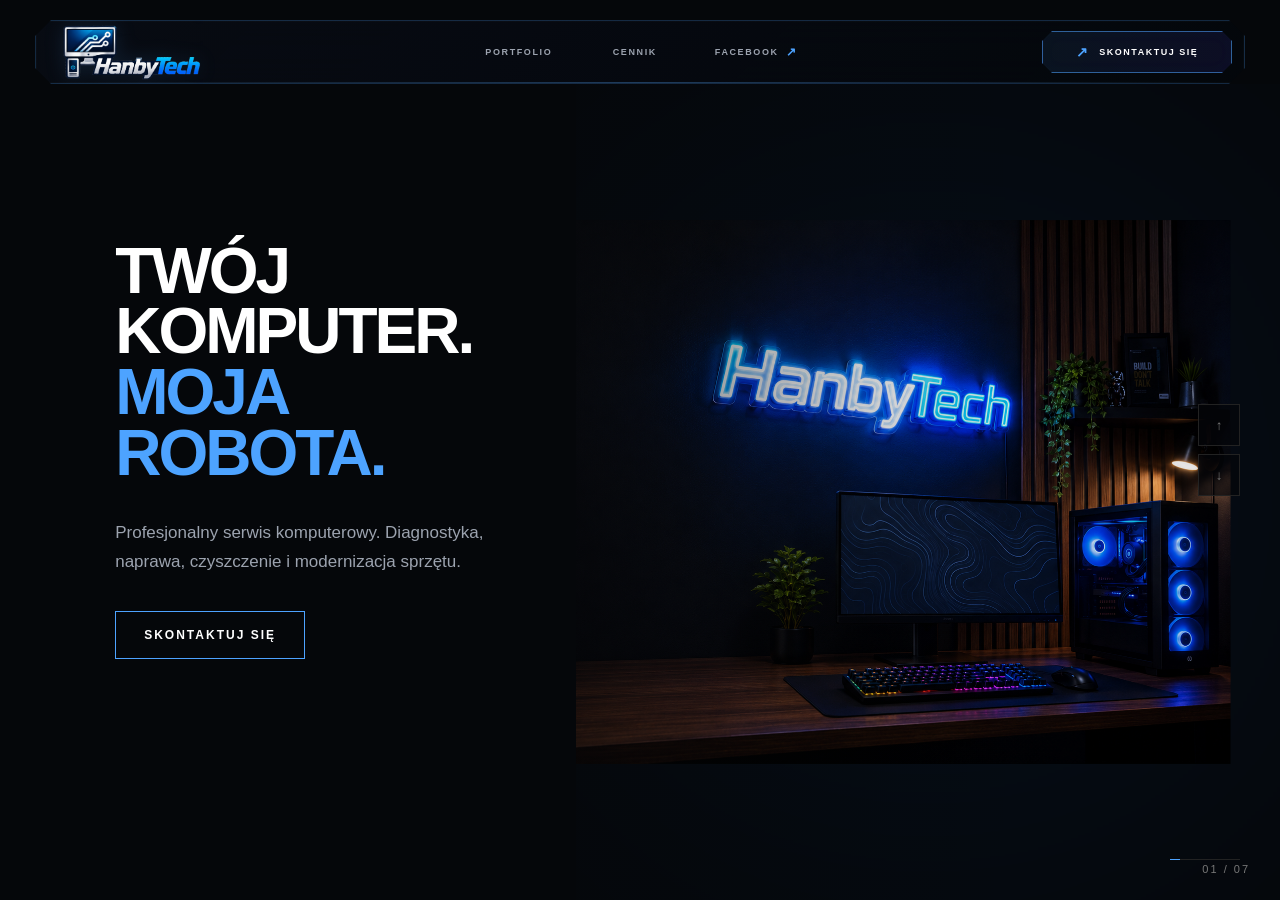
<file: index.html>
<!DOCTYPE html>
<html lang="pl">
<head>
    <meta charset="UTF-8">
    <meta name="viewport" content="width=device-width, initial-scale=1.0">
    <link rel="icon" type="image/png" href="logo.png">

    <title>HanbyTech — Serwis komputerowy</title>

    <meta
        name="description"
        content="HanbyTech — serwis komputerowy: diagnostyka, naprawa, czyszczenie, modernizacja sprzętu i pomoc z systemem."
    >
    <meta name="theme-color" content="#05070a">

    <link rel="canonical" href="https://hanbytech.pl/">

    <meta property="og:locale" content="pl_PL">
    <meta property="og:type" content="website">
    <meta property="og:title" content="HanbyTech — Serwis komputerowy">
    <meta
        property="og:description"
        content="Diagnostyka, naprawa, czyszczenie i modernizacja komputerów."
    >
    <meta property="og:url" content="https://hanbytech.pl/">

    <link rel="stylesheet" href="style.css?v=1.2">
</head>

<body>
<!-- =========================================
     INTERAKTYWNY CENNIK
========================================= -->

<div class="price-overlay" id="priceOverlay">

    <div class="price-panel">

        <button
            class="price-close"
            id="closePriceList"
            aria-label="Zamknij cennik"
        >
            ×
        </button>


        <div class="price-header">

            <div class="price-label">
                HANBYTECH / CENNIK
            </div>

            <h2>
                Wybierz <span>usługi</span>
            </h2>

            <p>
                Zaznacz interesujące Cię usługi,
                aby zobaczyć orientacyjny koszt.
            </p>

        </div>


        <!-- KATEGORIE -->

        <div class="price-categories">

            <button
                class="price-category active"
                data-category="diagnostyka"
            >
                DIAGNOSTYKA
            </button>

            <button
                class="price-category"
                data-category="czyszczenie"
            >
                CZYSZCZENIE
            </button>

            <button
                class="price-category"
                data-category="system"
            >
                SYSTEM
            </button>

            <button
                class="price-category"
                data-category="naprawy"
            >
                NAPRAWY
            </button>

            <button
                class="price-category"
                data-category="dane"
            >
                DANE
            </button>

        </div>


        <!-- USŁUGI -->

        <div class="price-services">


            <!-- DIAGNOSTYKA -->

            <div
                class="price-list active"
                data-list="diagnostyka"
            >

                <button
                    class="price-item"
                    data-name="Diagnostyka błędów"
                    data-price="50"
                >
                    <span>
                        <strong>Diagnostyka błędów</strong>
                        <small>Sprawdzenie i identyfikacja problemu</small>
                    </span>

                    <b>od 50 zł</b>
                </button>


                <button
                    class="price-item"
                    data-name="Diagnostyka komputera"
                    data-price="60"
                >
                    <span>
                        <strong>Diagnostyka komputera</strong>
                        <small>Sprawdzenie podzespołów i działania systemu</small>
                    </span>

                    <b>od 60 zł</b>
                </button>


                <button
                    class="price-item"
                    data-name="Diagnostyka laptopa"
                    data-price="60"
                >
                    <span>
                        <strong>Diagnostyka laptopa</strong>
                        <small>Sprawdzenie sprzętu i podstawowych problemów</small>
                    </span>

                    <b>od 60 zł</b>
                </button>


                <button
                    class="price-item"
                    data-name="Diagnostyka problemów z uruchamianiem"
                    data-price="50"
                >
                    <span>
                        <strong>Problemy z uruchamianiem</strong>
                        <small>Diagnoza problemów z uruchomieniem komputera</small>
                    </span>

                    <b>od 50 zł</b>
                </button>

            </div>


            <!-- CZYSZCZENIE -->

            <div
                class="price-list"
                data-list="czyszczenie"
            >

                <button
                    class="price-item"
                    data-name="Czyszczenie komputera"
                    data-price="100"
                >
                    <span>
                        <strong>Czyszczenie komputera</strong>
                        <small>Usunięcie kurzu i zabrudzeń</small>
                    </span>

                    <b>100 zł</b>
                </button>


                <button
                    class="price-item"
                    data-name="Czyszczenie laptopa"
                    data-price="100"
                >
                    <span>
                        <strong>Czyszczenie laptopa</strong>
                        <small>Czyszczenie układu chłodzenia i wnętrza</small>
                    </span>

                    <b>100 zł</b>
                </button>


                <button
                    class="price-item"
                    data-name="Wymiana pasty termoprzewodzącej"
                    data-price="80"
                >
                    <span>
                        <strong>Wymiana pasty termoprzewodzącej</strong>
                        <small>Wymiana starej pasty na nową</small>
                    </span>

                    <b>80 zł</b>
                </button>


                <button
                    class="price-item"
                    data-name="Czyszczenie + pasta"
                    data-price="150"
                >
                    <span>
                        <strong>Czyszczenie + pasta</strong>
                        <small>Kompleksowe czyszczenie i wymiana pasty</small>
                    </span>

                    <b>150 zł</b>
                </button>

            </div>


            <!-- SYSTEM -->

            <div
                class="price-list"
                data-list="system"
            >

                <button
                    class="price-item"
                    data-name="Instalacja systemu Windows"
                    data-price="100"
                >
                    <span>
                        <strong>Instalacja systemu Windows</strong>
                        <small>Instalacja i podstawowa konfiguracja</small>
                    </span>

                    <b>100 zł</b>
                </button>


                <button
                    class="price-item"
                    data-name="Formatowanie + instalacja systemu"
                    data-price="130"
                >
                    <span>
                        <strong>Formatowanie + instalacja</strong>
                        <small>Przygotowanie dysku i instalacja systemu</small>
                    </span>

                    <b>130 zł</b>
                </button>


                <button
                    class="price-item"
                    data-name="Instalacja sterowników"
                    data-price="50"
                >
                    <span>
                        <strong>Instalacja sterowników</strong>
                        <small>Konfiguracja wymaganych sterowników</small>
                    </span>

                    <b>50 zł</b>
                </button>


                <button
                    class="price-item"
                    data-name="Konfiguracja systemu"
                    data-price="50"
                >
                    <span>
                        <strong>Konfiguracja systemu</strong>
                        <small>Podstawowa konfiguracja po instalacji</small>
                    </span>

                    <b>50 zł</b>
                </button>

            </div>


            <!-- NAPRAWY -->

            <div
                class="price-list"
                data-list="naprawy"
            >

                <button
                    class="price-item"
                    data-name="Wymiana podzespołu"
                    data-price="50"
                >
                    <span>
                        <strong>Wymiana podzespołu</strong>
                        <small>Montaż wybranego podzespołu</small>
                    </span>

                    <b>od 50 zł</b>
                </button>


                <button
                    class="price-item"
                    data-name="Wymiana dysku"
                    data-price="40"
                >
                    <span>
                        <strong>Wymiana dysku</strong>
                        <small>Montaż nowego dysku</small>
                    </span>

                    <b>od 40 zł</b>
                </button>


                <button
                    class="price-item"
                    data-name="Wymiana RAM"
                    data-price="30"
                >
                    <span>
                        <strong>Wymiana RAM</strong>
                        <small>Montaż pamięci RAM</small>
                    </span>

                    <b>od 30 zł</b>
                </button>


                <button
                    class="price-item"
                    data-name="Wymiana klawiatury"
                    data-price="60"
                >
                    <span>
                        <strong>Wymiana klawiatury</strong>
                        <small>Montaż nowej klawiatury</small>
                    </span>

                    <b>od 60 zł</b>
                </button>


                <button
                    class="price-item"
                    data-name="Naprawa problemów sprzętowych"
                    data-price="0"
                >
                    <span>
                        <strong>Naprawa problemów sprzętowych</strong>
                        <small>Zakres ustalany po diagnostyce</small>
                    </span>

                    <b>WYCENA</b>
                </button>

            </div>


            <!-- DANE -->

            <div
                class="price-list"
                data-list="dane"
            >

                <button
                    class="price-item"
                    data-name="Odzyskiwanie danych"
                    data-price="150"
                >
                    <span>
                        <strong>Odzyskiwanie danych</strong>
                        <small>Próba odzyskania dostępnych danych</small>
                    </span>

                    <b>od 150 zł</b>
                </button>


                <button
                    class="price-item"
                    data-name="Kopiowanie danych"
                    data-price="50"
                >
                    <span>
                        <strong>Kopiowanie danych</strong>
                        <small>Przeniesienie danych na wskazany nośnik</small>
                    </span>

                    <b>50 zł</b>
                </button>


                <button
                    class="price-item"
                    data-name="Migracja danych na nowy dysk"
                    data-price="80"
                >
                    <span>
                        <strong>Migracja danych na nowy dysk</strong>
                        <small>Przeniesienie danych na nowy nośnik</small>
                    </span>

                    <b>80 zł</b>
                </button>

            </div>

        </div>


        <!-- PODSUMOWANIE -->

        <div class="price-summary">

            <div class="summary-left">

                <span class="summary-label">
                    WYBRANE USŁUGI
                </span>

                <div
                    class="selected-services"
                    id="selectedServices"
                >
                    <span class="empty-summary">
                        Nie wybrano jeszcze żadnej usługi
                    </span>
                </div>

            </div>


            <div class="summary-right">

                <span class="summary-label">
                    ORIENTACYJNIE 
                </span>

                <strong id="priceTotal">
                    0 zł
                </strong>

            </div>

        </div>


        <div class="price-footer">

            <span>
                Podane ceny są orientacyjne. Ostateczny koszt potwierdzam przed rozpoczęciem prac.
            </span>

            <button
                type="button"
                id="priceContact"
            >
                ZAPYTAJ O USŁUGĘ
                <span>→</span>
            </button>

        </div>


        <!-- FORMULARZ ZAPYTANIA Z CENNIKA -->

        <div class="price-inquiry" id="priceInquiry">

            <div class="price-inquiry-header">
                <span>HANBYTECH / ZAPYTANIE</span>
                <h3>Wyślij <strong>zapytanie</strong></h3>
                <p>Wybrane usługi zostaną automatycznie dołączone do wiadomości.</p>
            </div>

            <div class="price-inquiry-selected">
                <span>WYBRANE USŁUGI</span>
                <div id="inquiryServices"></div>
                <div class="inquiry-total">
                    <span>ORIENTACYJNIE </span>
                    <strong id="inquiryTotal">0 zł</strong>
                </div>
            </div>

            <form id="priceInquiryForm" class="price-inquiry-form">

                <input
                    type="hidden"
                    name="access_key"
                    value="ff031fcc-2267-4bd6-ab1a-3c029f032e46"
                >

                <input
                    type="hidden"
                    name="subject"
                    value="Nowe zapytanie z cennika — HanbyTech"
                >

                <input
                    type="hidden"
                    name="from_name"
                    value="HanbyTech — zapytanie z cennika"
                >

                <input
                    type="hidden"
                    name="selected_services"
                    id="inquiryServicesInput"
                >

                <input
                    type="hidden"
                    name="estimated_price"
                    id="inquiryTotalInput"
                >

                <input
                    type="text"
                    name="name"
                    placeholder="IMIĘ"
                    autocomplete="name"
                    required
                >

                <input
                    type="email"
                    name="email"
                    placeholder="E-MAIL"
                    autocomplete="email"
                    required
                >

                <textarea
                    name="message"
                    placeholder="OPIS PROBLEMU / DODATKOWE INFORMACJE"
                    required
                ></textarea>

                <div class="price-inquiry-actions">
                    <button type="button" id="priceInquiryBack">
                        ← WRÓĆ DO CENNIKA
                    </button>

                    <button type="submit" id="priceInquirySubmit">
                        WYŚLIJ ZAPYTANIE →
                    </button>
                </div>

                <div
                    class="price-inquiry-message"
                    id="priceInquiryMessage"
                    aria-live="polite"
                ></div>

                <p class="form-privacy-note">
                    Wysyłając formularz, przekazujesz dane w celu obsługi zapytania.
                    Szczegóły znajdziesz w
                    <a href="polityka-prywatnosci.html">Polityce prywatności</a>.
                </p>

            </form>

        </div>

    </div>

</div>



<!-- =========================
     GÓRNY PASEK HANBYTECH
========================= -->

<header class="future-topbar">

    <!-- LOGO -->
    <a href="#" class="future-logo">
        <img src="logo.png" alt="HanbyTech">
    </a>


    <!-- NAWIGACJA -->
    <nav class="future-nav">

        <a href="portfolio-v2.html?v=20261102-04" class="future-nav-link">
            PORTFOLIO
        </a>

        <button
            type="button"
            class="future-nav-link future-price"
            id="openPriceList"
        >
            CENNIK
        </button>

        <a
            href="https://www.facebook.com/hanbytech"
            class="future-nav-link"
            target="_blank"
            rel="noopener noreferrer"
        >
            FACEBOOK
            <span class="future-arrow">↗</span>
        </a>

    </nav>


    <!-- KONTAKT -->
    <a
        href="#kontakt"
        class="fixed-contact future-contact"
    >
        <span class="future-contact-icon">↗</span>
        SKONTAKTUJ SIĘ
    </a>

</header>
    <!-- =========================
         GŁÓWNA STRONA
    ========================= -->

    <main class="story">

        <!-- SCENA 01 -->
        <section class="scene active" data-scene="1">

            <div class="scene-content">

                <h1>
                    TWÓJ KOMPUTER.<br>
                    <span>MOJA ROBOTA.</span>
                </h1>

                <p>
                    Profesjonalny serwis komputerowy.
                    Diagnostyka, naprawa, czyszczenie
                    i modernizacja sprzętu.
                </p>

                <button class="contact-button" id="heroContact">
                    SKONTAKTUJ SIĘ
                </button>

            </div>

            <div class="scene-visual hero-image">

                <img
                    src="hero.png"
                    alt="HanbyTech - serwis komputerowy"
                    class="hero-photo"
                >

            </div>

        </section>


        <!-- SCENA 02 -->
        <section class="scene" data-scene="2">

            <div class="scene-content">

                <div class="category">
                    PROCESOR / 01
                </div>

                <h2>
                    ANALIZA<br>
                    <span>PROCESORA</span>
                </h2>

                <p>
                    Sprawdzamy wydajność procesora,
                    temperatury oraz stabilność pracy
                    komputera.
                </p>

                <div class="info">
                    WYDAJNOŚĆ → TEMPERATURA → STABILNOŚĆ
                </div>

            </div>


            <div class="scene-visual cpu-analysis">

                <img
                    src="cpu.jpg"
                    alt="Procesor komputera"
                    class="cpu-photo"
                >

                <div class="cpu-grid"></div>

                <div class="cpu-ring"></div>

                <div class="cpu-line cpu-line-core">
                    <span>RDZENIE</span>
                </div>

                <div class="cpu-line cpu-line-cache">
                    <span>PAMIĘĆ CACHE</span>
                </div>

                <div class="cpu-line cpu-line-temp">
                    <span>TEMPERATURA</span>
                </div>

                <div class="cpu-line cpu-line-clock">
                    <span>TAKTOWANIE</span>
                </div>

                <div class="cpu-center">

                    <div class="cpu-status">
                        STAN PROCESORA
                        <strong>STABILNY</strong>
                    </div>

                    <div class="cpu-speed">
                        4.20
                        <span>GHz</span>
                    </div>

                </div>

                <div class="cpu-scan"></div>

                <div class="cpu-tech-label">
                    ANALIZA PROCESORA
                    <span>HANBYTECH / CPU-01</span>
                </div>

            </div>

        </section>


        <!-- SCENA 03 -->
        <section class="scene" data-scene="3">

            <div class="scene-content">

                <div class="category">
                    KARTA GRAFICZNA
                </div>

                <h2>
                    OBRAZ.<br>
                    <span>MOC.</span>
                </h2>

                <p>
                    Karta graficzna odpowiada za
                    generowanie obrazu i jest jednym
                    z najważniejszych elementów
                    komputera dla graczy.
                </p>

                <div class="info">
                    CZYSZCZENIE GPU<br>
                    KONSERWACJA CHŁODZENIA
                </div>

            </div>


            <div class="scene-visual gpu-image">

                <img
                    src="gpu.jpg"
                    alt="Karta graficzna"
                    class="gpu-photo"
                >

                <div class="gpu-showcase">

                    <div class="gpu-online">
                        <span>●</span> GPU ONLINE
                    </div>

                    <div class="gpu-data gpu-core">
                        <small>CORE CLOCK</small>
                        <strong>1845 MHz</strong>
                    </div>

                    <div class="gpu-data gpu-memory">
                        <small>PAMIĘĆ</small>
                        <strong>14.2 Gbps</strong>
                    </div>

                    <div class="gpu-data gpu-temp">
                        <small>TEMPERATURA</small>
                        <strong>67°C</strong>
                    </div>

                    <div class="gpu-performance">

                        <div class="gpu-performance-header">
                            <span>WYDAJNOŚĆ GRAFIKI</span>
                            <strong>87%</strong>
                        </div>

                        <div class="gpu-performance-bar">
                            <span></span>
                        </div>

                        <div class="gpu-performance-scale">
                            <span>NISKA</span>
                            <span>WYSOKA</span>
                        </div>

                    </div>

                    <div class="gpu-scan-line"></div>

                </div>

            </div>

        </section>


        <!-- SCENA 04 -->
        <section class="scene" data-scene="4">

            <div class="scene-content">

                <div class="category">
                    SERWIS
                </div>

                <h2>
                    KURZ<br>
                    <span>MA ZNACZENIE.</span>
                </h2>

                <p>
                    Kurz ogranicza przepływ powietrza
                    i może powodować wzrost temperatur.
                    Regularne czyszczenie pomaga
                    utrzymać sprzęt w dobrej kondycji.
                </p>

                <div class="info">
                    CZYSZCZENIE KOMPUTERA
                </div>

            </div>


            <div class="scene-visual cleaning-process">

                <img
                    src="cleaning.png"
                    alt="Czyszczenie komputera"
                    class="cleaning-background"
                >

                <div class="cleaning-overlay"></div>


                <div class="cleaning-panel">

                    <div class="cleaning-header">
                        <span>PROCES CZYSZCZENIA</span>
                        <span class="cleaning-counter">
                            02 / 04
                        </span>
                    </div>

                    <div class="cleaning-progress">
                        <span></span>
                    </div>

                    <div class="cleaning-steps">

                        <div class="cleaning-step active">
                            <span class="step-icon">✓</span>
                            <span>USUNIĘCIE KURZU</span>
                        </div>

                        <div class="cleaning-step active">
                            <span class="step-icon">✓</span>
                            <span>CZYSZCZENIE WENTYLATORÓW</span>
                        </div>

                        <div class="cleaning-step active">
                            <span class="step-icon">●</span>
                            <span>PASTA TERMOPRZEWODZĄCA</span>
                        </div>

                        <div class="cleaning-step">
                            <span class="step-icon">○</span>
                            <span>KONTROLA KOŃCOWA</span>
                        </div>

                    </div>

                    <div class="cleaning-divider"></div>

                    <div class="airflow">

                        <div class="airflow-header">
                            <span>PRZEPŁYW POWIETRZA</span>
                            <span>ZOPTYMALIZOWANY</span>
                        </div>

                        <div class="airflow-bar">
                            <span></span>
                        </div>

                    </div>

                    <div class="temperature">

                        <div class="temperature-title">
                            TEMPERATURA SYSTEMU
                        </div>

                        <div class="temperature-values">

                            <div>
                                <small>PRZED</small>
                                <strong>82°C</strong>
                            </div>

                            <span class="temperature-arrow">→</span>

                            <div>
                                <small>PO</small>
                                <strong>64°C</strong>
                            </div>

                        </div>

                    </div>

                    <div class="cleaning-status">
                        <span>●</span>
                        <strong>CZYSZCZENIE ZAKOŃCZONE</strong>
                    </div>

                </div>

            </div>

        </section>


        <!-- SCENA 05 -->
        <section class="scene" data-scene="5">

            <div class="scene-content">

                <div class="category">
                    MODERNIZACJA
                </div>

                <h2>
                    TWÓJ KOMPUTER<br>
                    <span>MOŻE WIĘCEJ.</span>
                </h2>

                <p>
                    Nie zawsze potrzebujesz nowego komputera.
                    Odpowiednio dobrane podzespoły mogą
                    nadać drugie życie Twojemu sprzętowi.
                </p>

                <div class="info">
                    RAM • SSD • GPU • CPU
                </div>

            </div>


            <div class="scene-visual upgrade-showcase">

                <div class="upgrade-label">
                    <span>UPGRADE LAB</span>
                    <strong>01 — 04</strong>
                </div>

                <div class="upgrade-cards">

                    <div class="upgrade-card upgrade-card-gpu">

                        <div class="upgrade-card-top">
                            <span>01</span>
                            <small>KARTA GRAFICZNA</small>
                        </div>

                        <div class="upgrade-card-name">
                            GPU
                        </div>

                        <div class="upgrade-card-line"></div>

                        <div class="upgrade-card-bottom">
                            <span>WYDAJNOŚĆ</span>
                            <strong>WYSOKA</strong>
                        </div>

                    </div>


                    <div class="upgrade-card upgrade-card-ram">

                        <div class="upgrade-card-top">
                            <span>02</span>
                            <small>PAMIĘĆ</small>
                        </div>

                        <div class="upgrade-card-name">
                            RAM
                        </div>

                        <div class="upgrade-card-line"></div>

                        <div class="upgrade-card-bottom">
                            <span>POJEMNOŚĆ</span>
                            <strong>16 GB</strong>
                        </div>

                    </div>


                    <div class="upgrade-card upgrade-card-ssd">

                        <div class="upgrade-card-top">
                            <span>03</span>
                            <small>DYSK</small>
                        </div>

                        <div class="upgrade-card-name">
                            SSD / M2
                        </div>

                        <div class="upgrade-card-line"></div>

                        <div class="upgrade-card-bottom">
                            <span>POJEMNOŚĆ</span>
                            <strong>1 TB</strong>
                        </div>

                    </div>


                    <div class="upgrade-card upgrade-card-cpu">

                        <div class="upgrade-card-top">
                            <span>04</span>
                            <small>MOC OBLICZENIOWA</small>
                        </div>

                        <div class="upgrade-card-name">
                            PROCESOR
                        </div>

                        <div class="upgrade-card-line"></div>

                        <div class="upgrade-card-bottom">
                            <span>OPTYMALIZACJA</span>
                            <strong>GOTOWA</strong>
                        </div>

                    </div>

                </div>


                <div class="upgrade-result">

                    <div class="upgrade-result-label">
                        ZYSK WYDAJNOŚCI
                    </div>

                    <div class="upgrade-result-value">
                        <strong>+42%</strong>
                        <span>PO UPGRADE</span>
                    </div>

                    <div class="upgrade-result-bar">
                        <span></span>
                    </div>

                </div>


                <div class="upgrade-status-line">

                    <span>
                        <i></i>
                        SYSTEM GOTOWY
                    </span>

                    <strong>
                        UPGRADE DOSTĘPNY
                    </strong>

                </div>

            </div>

        </section>


        <!-- SCENA 06 -->
        <section class="scene" data-scene="6">

            <div class="scene-content">

                <div class="category">
                    DIAGNOSTYKA
                </div>

                <h2>
                    COŚ<br>
                    <span>NIE DZIAŁA?</span>
                </h2>

                <p>
                    Znajdziemy przyczynę problemu.
                    Diagnostyka błędów, naprawa sprzętu
                    i przywracanie komputera do sprawności.
                </p>

                <div class="info">
                    DIAGNOSTYKA → NAPRAWA
                </div>

            </div>


            <div class="scene-visual diagnostics-image">

                <div class="system-scan">

                    <div class="scan-header">
                        <span>SYSTEM SCAN</span>
                        <span class="scan-status">
                            ● ONLINE
                        </span>
                    </div>

                    <div class="scan-line"></div>

                    <div class="scan-item">
                        <span>CPU</span>
                        <span class="scan-value">
                            SPRAWDZANIE...
                        </span>
                    </div>

                    <div class="scan-item gpu-error">

                        <span>GPU</span>

                        <span class="scan-value">
                            SPRAWDZANIE...
                        </span>

                        <small>
                            BŁĄD KRYTYCZNY
                        </small>

                    </div>

                    <div class="scan-item">
                        <span>RAM</span>
                        <span class="scan-value">
                            SPRAWDZANIE...
                        </span>
                    </div>

                    <div class="scan-item">
                        <span>STORAGE</span>
                        <span class="scan-value">
                            SPRAWDZANIE...
                        </span>
                    </div>

                    <div class="scan-item">
                        <span>TEMPERATURE</span>
                        <span class="scan-value">
                            SPRAWDZANIE...
                        </span>
                    </div>

                    <div class="scan-line"></div>

                    <div class="scan-footer">

                        <span class="scan-analyzing">
                            ANALIZOWANIE SYSTEMU...
                        </span>

                        <span class="scan-complete">
                            ANALIZA SYSTEMU ZAKOŃCZONA<br>
                            5 / 5 SPRAWDZEŃ ZALICZONYCH
                        </span>

                    </div>

                </div>

            </div>

        </section>


        <!-- SCENA 07 -->
        <section class="scene" data-scene="7">

            <div class="scene-content contact-content">

                <div class="category">
                    HANBYTECH
                </div>

                <h2>
                    MASZ PROBLEM<br>
                    <span>Z KOMPUTEREM?</span>
                </h2>

                <p>
                    Napisz do mnie.
                    Opisz problem, a sprawdzimy,
                    co da się zrobić.
                </p>

                <div class="contact-details">

                    <span>E-MAIL</span>

                    <a href="mailto:hanbytech@gmail.com">
                        hanbytech@gmail.com
                    </a>

                </div>

                <div class="repair-process">

                    <div class="repair-process-title">
                        JAK WYGLĄDA NAPRAWA
                    </div>

                    <div class="repair-process-steps">

                        <div class="repair-step">
                            <span class="repair-step-number">01</span>

                            <div>
                                <strong>KONTAKT I OPIS PROBLEMU</strong>
                                <small>
                                    Opisujesz, co dzieje się z komputerem
                                    i czego potrzebujesz.
                                </small>
                            </div>
                        </div>

                        <div class="repair-step">
                            <span class="repair-step-number">02</span>

                            <div>
                                <strong>DIAGNOZA I WYCENA</strong>
                                <small>
                                    Sprawdzam sprzęt i przed rozpoczęciem prac
                                    ustalam z Tobą zakres oraz koszt.
                                </small>
                            </div>
                        </div>

                        <div class="repair-step">
                            <span class="repair-step-number">03</span>

                            <div>
                                <strong>NAPRAWA I ODBIÓR</strong>
                                <small>
                                    Po wykonaniu usługi sprzęt jest testowany
                                    i przygotowany do odbioru.
                                </small>
                            </div>
                        </div>

                    </div>

                </div>

            </div>


            <div class="scene-visual contact-image">

                <form
                    class="contact-form"
                    action="https://api.web3forms.com/submit"
                    method="POST"
                >

                    <input
                        type="hidden"
                        name="access_key"
                        value="ff031fcc-2267-4bd6-ab1a-3c029f032e46"
                    >

                    <input
                        type="hidden"
                        name="subject"
                        value="Nowa wiadomość — HanbyTech"
                    >

                    <input
                        type="hidden"
                        name="from_name"
                        value="HanbyTech — formularz kontaktowy"
                    >

                    <input
                        type="text"
                        name="name"
                        placeholder="IMIĘ"
                        autocomplete="name"
                        required
                    >

                    <input
                        type="email"
                        name="email"
                        placeholder="E-MAIL"
                        autocomplete="email"
                        required
                    >

                    <textarea
                        name="message"
                        placeholder="WIADOMOŚĆ"
                        required
                    ></textarea>

                    <button type="submit">
                        WYŚLIJ WIADOMOŚĆ
                    </button>

                    <p class="form-privacy-note">
                        Wysyłając formularz, przekazujesz dane w celu obsługi wiadomości.
                        Szczegóły znajdziesz w
                        <a href="polityka-prywatnosci.html">Polityce prywatności</a>.
                    </p>

                </form>

            </div>

        </section>

    </main>


    <!-- WSKAŹNIK PRZEWIJANIA -->

    <div class="scroll-indicator">

        <div class="scroll-line">
            <div class="scroll-progress"></div>
        </div>

        <span id="sceneCounter">
            01 / 07
        </span>

    </div>


    <!-- LEWO / PRAWO -->

    <div class="navigation">

        <button type="button" id="prevScene" aria-label="Poprzednia sekcja">
            ↑
        </button>

        <button type="button" id="nextScene" aria-label="Następna sekcja">
            ↓
        </button>

    </div>



    <style>
        /* =========================================
           FORMULARZ ZAPYTANIA — CENNIK
        ========================================= */

        .price-inquiry {
            display: none;
            margin-top: 25px;
        }

        .price-panel.inquiry-mode .price-header,
        .price-panel.inquiry-mode .price-categories,
        .price-panel.inquiry-mode .price-services,
        .price-panel.inquiry-mode .price-summary,
        .price-panel.inquiry-mode .price-footer {
            display: none;
        }

        .price-panel.inquiry-mode .price-inquiry {
            display: block;
        }

        .price-inquiry-header span,
        .price-inquiry-selected > span {
            color: #4da3ff;
            font-size: 9px;
            font-weight: 700;
            letter-spacing: 2px;
        }

        .price-inquiry-header h3 {
            margin: 10px 0 8px;
            color: #fff;
            font-size: 30px;
            font-weight: 500;
        }

        .price-inquiry-header h3 strong {
            color: #4da3ff;
            font-weight: 600;
        }

        .price-inquiry-header p {
            margin: 0 0 22px;
            color: #9ca3af;
            font-size: 11px;
            line-height: 1.6;
        }

        .price-inquiry-selected {
            padding: 16px;
            border: 1px solid rgba(255,255,255,0.08);
            border-radius: 10px;
            background: rgba(255,255,255,0.025);
            margin-bottom: 18px;
        }

        #inquiryServices {
            display: flex;
            flex-wrap: wrap;
            gap: 7px;
            margin-top: 10px;
        }

        .inquiry-service-tag {
            padding: 7px 9px;
            border: 1px solid rgba(77,163,255,0.25);
            border-radius: 6px;
            color: #fff;
            background: rgba(77,163,255,0.07);
            font-size: 10px;
        }

        .inquiry-total {
            display: flex;
            align-items: center;
            justify-content: space-between;
            margin-top: 15px;
            padding-top: 13px;
            border-top: 1px solid rgba(255,255,255,0.06);
        }

        .inquiry-total span {
            color: #9ca3af;
            font-size: 9px;
            letter-spacing: 1.5px;
        }

        .inquiry-total strong {
            color: #4da3ff;
            font-size: 18px;
        }

        .price-inquiry-form {
            display: flex;
            flex-direction: column;
            gap: 10px;
        }

        .price-inquiry-form input,
        .price-inquiry-form textarea {
            width: 100%;
            box-sizing: border-box;
            padding: 13px 14px;
            border: 1px solid rgba(255,255,255,0.09);
            border-radius: 7px;
            outline: none;
            background: rgba(255,255,255,0.025);
            color: #fff;
            font-family: inherit;
            font-size: 11px;
            transition: border-color 0.2s ease, background 0.2s ease;
        }

        .price-inquiry-form input:focus,
        .price-inquiry-form textarea:focus {
            border-color: #4da3ff;
            background: rgba(77,163,255,0.035);
        }

        .price-inquiry-form textarea {
            min-height: 115px;
            resize: vertical;
        }

        .price-inquiry-form input::placeholder,
        .price-inquiry-form textarea::placeholder {
            color: #777;
        }

        .price-inquiry-actions {
            display: flex;
            gap: 10px;
            margin-top: 4px;
        }

        .price-inquiry-actions button {
            flex: 1;
            min-height: 44px;
            padding: 11px 14px;
            border: 1px solid #4da3ff;
            border-radius: 6px;
            background: transparent;
            color: #4da3ff;
            font-family: inherit;
            font-size: 10px;
            font-weight: 700;
            letter-spacing: 1.2px;
            cursor: pointer;
            transition: 0.2s ease;
        }

        #priceInquirySubmit {
            background: #4da3ff;
            color: #05070a;
        }

        .price-inquiry-actions button:hover {
            background: #4da3ff;
            color: #05070a;
            box-shadow: 0 0 25px rgba(77,163,255,0.25);
        }

        .price-inquiry-message {
            min-height: 18px;
            text-align: center;
            font-size: 10px;
            line-height: 1.5;
        }

        .price-inquiry-message.success {
            color: #39ff14;
        }

        .price-inquiry-message.error {
            color: #ff5b5b;
        }

        @media (max-width: 600px) {
            .price-inquiry-actions {
                flex-direction: column;
            }
        }
    </style>

    <script>
document.addEventListener("DOMContentLoaded", () => {

    if (window.location.hash === "#kontakt") {

        setTimeout(() => {

            const contactScene =
                document.querySelector(".scene[data-scene='7']");

            if (contactScene) {
                contactScene.classList.add("active");

                document
                    .querySelectorAll(".scene")
                    .forEach((scene, index) => {
                        scene.classList.toggle(
                            "active",
                            index === 6
                        );
                    });

                const counter =
                    document.getElementById("sceneCounter");

                if (counter) {
                    counter.textContent = "07 / 07";
                }

                const progress =
                    document.querySelector(".scroll-progress");

                if (progress) {
                    progress.style.width = "100%";
                }
            }

        }, 50);

    }

});
</script>
    <script>
/* =========================================
   INTERAKTYWNY CENNIK
========================================= */

const priceOverlay =
    document.getElementById("priceOverlay");

const openPriceList =
    document.getElementById("openPriceList");

const closePriceList =
    document.getElementById("closePriceList");

const priceCategories =
    document.querySelectorAll(".price-category");

const priceLists =
    document.querySelectorAll(".price-list");

const priceItems =
    document.querySelectorAll(".price-item");

const selectedServices =
    document.getElementById("selectedServices");

const priceTotal =
    document.getElementById("priceTotal");

const priceContact =
    document.getElementById("priceContact");


let selected = [];


/* OTWIERANIE */

openPriceList.addEventListener("click", () => {

    priceOverlay.classList.add("active");

    document.body.classList.add("price-open");

});


/* ZAMYKANIE */

function closePrices() {

    priceOverlay.classList.remove("active");

    document.body.classList.remove("price-open");

}


closePriceList.addEventListener(
    "click",
    closePrices
);


priceOverlay.addEventListener(
    "click",
    (event) => {

        if (event.target === priceOverlay) {
            closePrices();
        }

    }
);


/* ESC */

document.addEventListener(
    "keydown",
    (event) => {

        if (
            event.key === "Escape" &&
            priceOverlay.classList.contains("active")
        ) {
            closePrices();
        }

    }
);


/* KATEGORIE */

priceCategories.forEach((category) => {

    category.addEventListener("click", () => {

        const target =
            category.dataset.category;


        priceCategories.forEach((item) => {

            item.classList.toggle(
                "active",
                item === category
            );

        });


        priceLists.forEach((list) => {

            list.classList.toggle(
                "active",
                list.dataset.list === target
            );

        });

    });

});


/* WYBÓR USŁUG */

priceItems.forEach((item) => {

    item.addEventListener("click", () => {

        const name =
            item.dataset.name;

        const price =
            Number(item.dataset.price);


        if (price === 0) {
            return;
        }


        const existing =
            selected.find(
                (service) =>
                    service.name === name
            );


        if (existing) {

            selected =
                selected.filter(
                    (service) =>
                        service.name !== name
                );

            item.classList.remove("selected");

        } else {

            selected.push({
                name: name,
                price: price
            });

            item.classList.add("selected");

        }


        updateSummary();

    });

});


/* PODSUMOWANIE */

function updateSummary() {

    selectedServices.innerHTML = "";


    if (selected.length === 0) {

        selectedServices.innerHTML = `
            <span class="empty-summary">
                Nie wybrano jeszcze żadnej usługi
            </span>
        `;

    } else {

        selected.forEach((service) => {

            const tag =
                document.createElement("div");

            tag.className =
                "selected-service";

            tag.innerHTML = `
                <span>${service.name}</span>
                <b>${service.price} zł</b>
            `;

            selectedServices.appendChild(tag);

        });

    }


    const total =
        selected.reduce(
            (sum, service) =>
                sum + service.price,
            0
        );


    priceTotal.textContent =
        `${total} zł`;

}


/* ZAPYTANIE BEZPOŚREDNIO Z CENNIKA */

const pricePanel =
    document.querySelector(".price-panel");

const priceInquiry =
    document.getElementById("priceInquiry");

const inquiryServices =
    document.getElementById("inquiryServices");

const inquiryTotal =
    document.getElementById("inquiryTotal");

const inquiryServicesInput =
    document.getElementById("inquiryServicesInput");

const inquiryTotalInput =
    document.getElementById("inquiryTotalInput");

const priceInquiryForm =
    document.getElementById("priceInquiryForm");

const priceInquiryBack =
    document.getElementById("priceInquiryBack");

const priceInquirySubmit =
    document.getElementById("priceInquirySubmit");

const priceInquiryMessage =
    document.getElementById("priceInquiryMessage");


function updateInquiry() {

    inquiryServices.innerHTML = "";

    if (selected.length === 0) {

        inquiryServices.innerHTML = `
            <span class="inquiry-service-tag">
                Nie wybrano żadnej usługi
            </span>
        `;

    } else {

        selected.forEach((service) => {

            const tag = document.createElement("div");
            tag.className = "inquiry-service-tag";
            tag.textContent = `${service.name} — ${service.price} zł`;
            inquiryServices.appendChild(tag);

        });

    }

    const total = selected.reduce(
        (sum, service) => sum + service.price,
        0
    );

    inquiryTotal.textContent = `${total} zł`;

    inquiryServicesInput.value =
        selected.length
            ? selected.map((service) => `${service.name} — ${service.price} zł`).join("\n")
            : "Nie wybrano żadnej usługi";

    inquiryTotalInput.value =
        selected.length ? `${total} zł` : "Do ustalenia";
}


priceContact.addEventListener("click", () => {

    if (selected.length === 0) {

        priceInquiryMessage.textContent =
            "Najpierw wybierz przynajmniej jedną usługę.";

        priceInquiryMessage.className =
            "price-inquiry-message error";

        return;

    }

    updateInquiry();

    priceInquiryMessage.textContent = "";
    priceInquiryMessage.className = "price-inquiry-message";

    pricePanel.classList.add("inquiry-mode");

});


priceInquiryBack.addEventListener("click", () => {

    pricePanel.classList.remove("inquiry-mode");

    priceInquiryMessage.textContent = "";
    priceInquiryMessage.className = "price-inquiry-message";

});


priceInquiryForm.addEventListener("submit", async (event) => {

    event.preventDefault();

    priceInquirySubmit.disabled = true;
    priceInquirySubmit.textContent = "WYSYŁANIE...";
    priceInquiryMessage.textContent = "";
    priceInquiryMessage.className = "price-inquiry-message";

    try {

        const formData = new FormData(priceInquiryForm);

        const response = await fetch(
            "https://api.web3forms.com/submit",
            {
                method: "POST",
                body: formData
            }
        );

        const result = await response.json();

        if (result.success) {

            priceInquiryMessage.textContent =
                "Zapytanie zostało wysłane. Odezwę się tak szybko, jak to możliwe.";

            priceInquiryMessage.className =
                "price-inquiry-message success";

            priceInquiryForm.reset();

            setTimeout(() => {
                closePrices();
                pricePanel.classList.remove("inquiry-mode");
                priceInquiryMessage.textContent = "";
                priceInquiryMessage.className = "price-inquiry-message";
            }, 2500);

        } else {

            throw new Error("Web3Forms zwrócił błąd");

        }

    } catch (error) {

        priceInquiryMessage.textContent =
            "Nie udało się wysłać zapytania. Spróbuj ponownie.";

        priceInquiryMessage.className =
            "price-inquiry-message error";

    } finally {

        priceInquirySubmit.disabled = false;
        priceInquirySubmit.textContent = "WYŚLIJ ZAPYTANIE →";

    }

});
</script>

    <script src="script.js?v=1.2"></script>

</body>
</html>
</file>
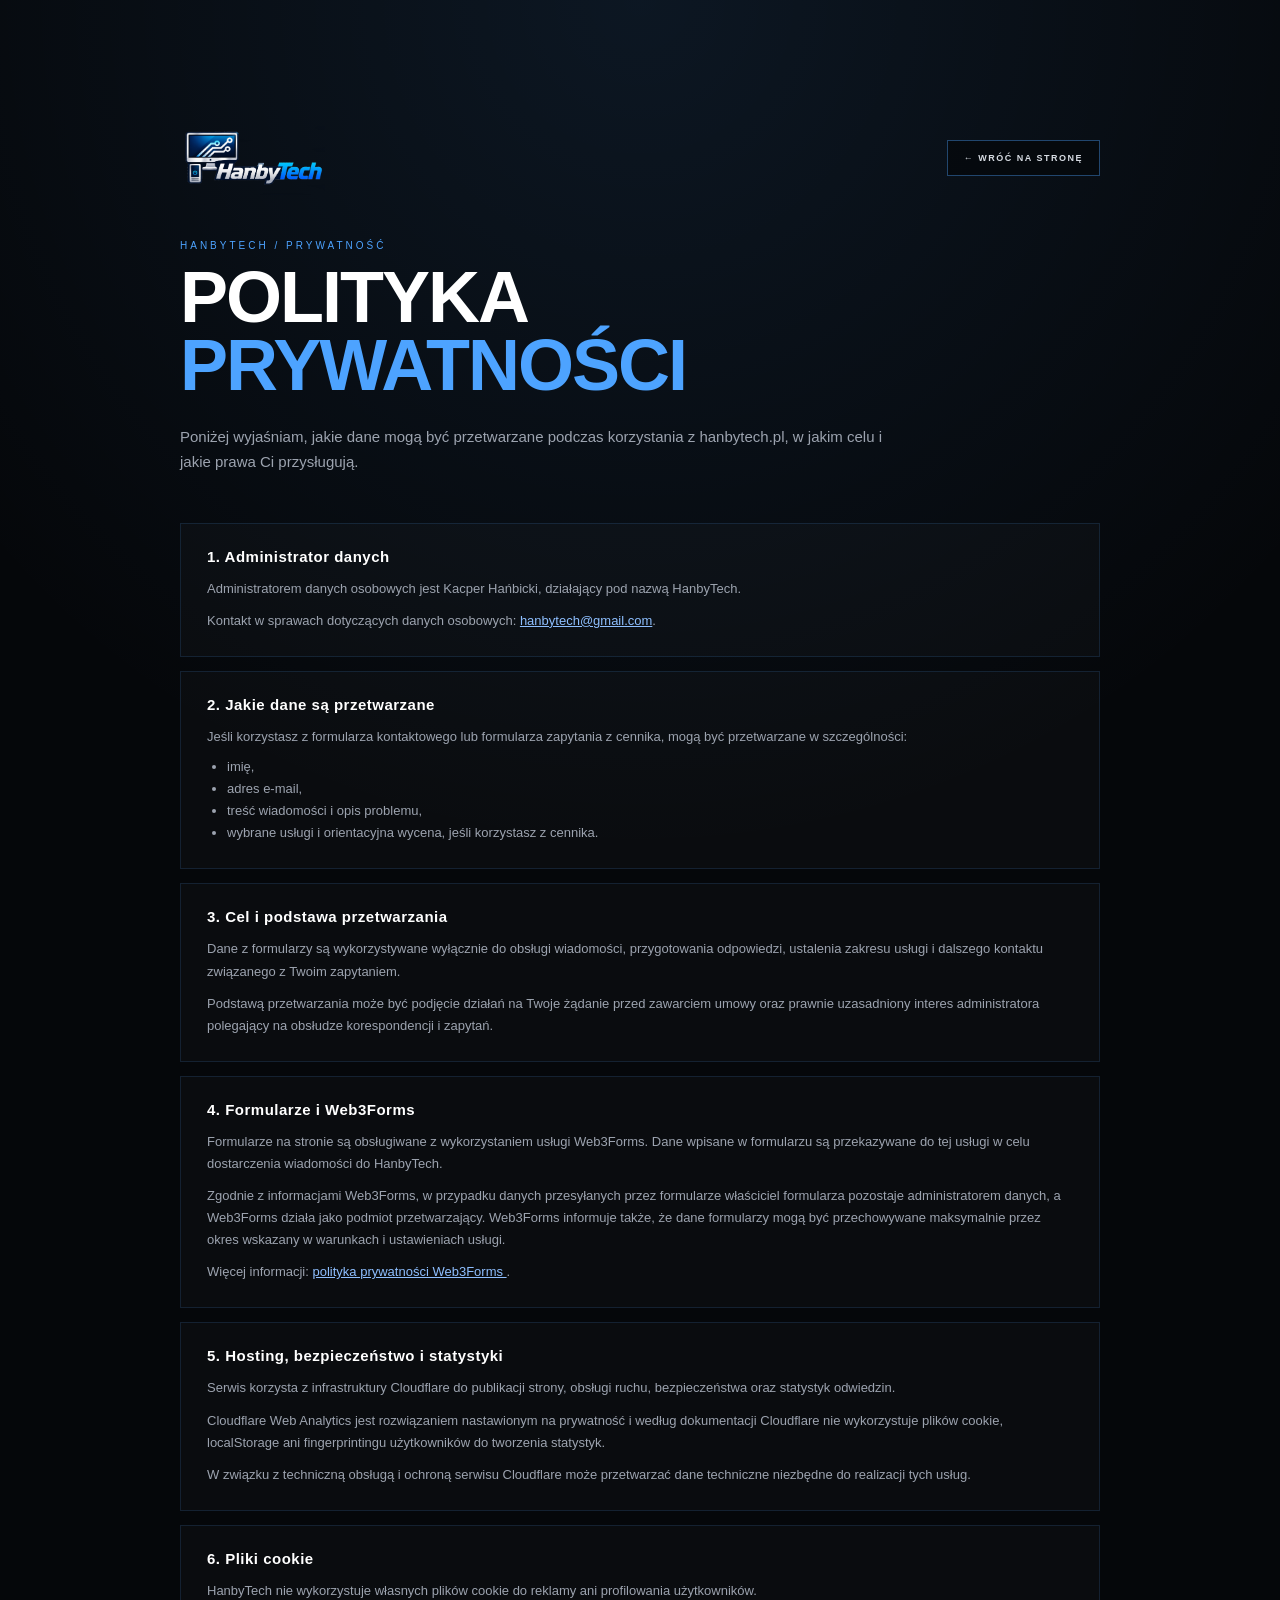
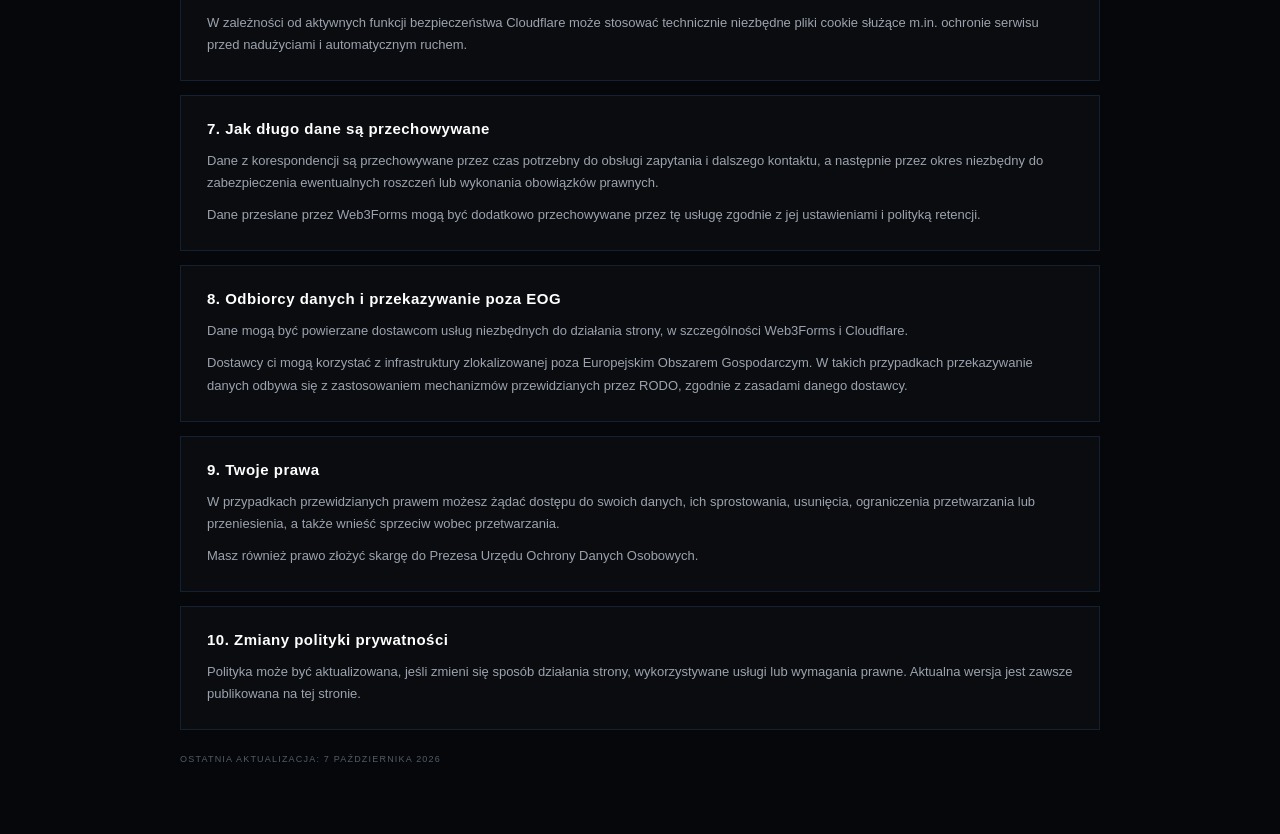
<file: polityka-prywatnosci.html>
<!DOCTYPE html>
<html lang="pl" class="privacy-page-root">
<head>
    <meta charset="UTF-8">
    <meta name="viewport" content="width=device-width, initial-scale=1.0">
    <link rel="icon" type="image/png" href="logo.png">

    <title>Polityka prywatności — HanbyTech</title>

    <meta
        name="description"
        content="Polityka prywatności serwisu HanbyTech."
    >
    <meta name="theme-color" content="#05070a">
    <meta name="robots" content="index,follow">

    <link rel="canonical" href="https://hanbytech.pl/polityka-prywatnosci.html">
    <link rel="stylesheet" href="style.css?v=1.3">
</head>

<body class="privacy-page">

    <main class="privacy-shell">

        <div class="privacy-top">
            <a href="index.html" class="privacy-logo" aria-label="HanbyTech — strona główna">
                <img src="logo.png" alt="HanbyTech">
            </a>

            <a href="index.html" class="privacy-back">
                ← WRÓĆ NA STRONĘ
            </a>
        </div>

        <div class="privacy-kicker">
            HANBYTECH / PRYWATNOŚĆ
        </div>

        <h1>
            POLITYKA<br>
            <span>PRYWATNOŚCI</span>
        </h1>

        <p class="privacy-lead">
            Poniżej wyjaśniam, jakie dane mogą być przetwarzane podczas
            korzystania z hanbytech.pl, w jakim celu i jakie prawa Ci przysługują.
        </p>

        <div class="privacy-content">

            <section class="privacy-section">
                <h2>1. Administrator danych</h2>
                <p>
                    Administratorem danych osobowych jest Kacper Hańbicki,
                    działający pod nazwą HanbyTech.
                </p>
                <p>
                    Kontakt w sprawach dotyczących danych osobowych:
                    <a href="mailto:hanbytech@gmail.com">hanbytech@gmail.com</a>.
                </p>
            </section>

            <section class="privacy-section">
                <h2>2. Jakie dane są przetwarzane</h2>
                <p>
                    Jeśli korzystasz z formularza kontaktowego lub formularza zapytania
                    z cennika, mogą być przetwarzane w szczególności:
                </p>
                <ul>
                    <li>imię,</li>
                    <li>adres e-mail,</li>
                    <li>treść wiadomości i opis problemu,</li>
                    <li>wybrane usługi i orientacyjna wycena, jeśli korzystasz z cennika.</li>
                </ul>
            </section>

            <section class="privacy-section">
                <h2>3. Cel i podstawa przetwarzania</h2>
                <p>
                    Dane z formularzy są wykorzystywane wyłącznie do obsługi wiadomości,
                    przygotowania odpowiedzi, ustalenia zakresu usługi i dalszego kontaktu
                    związanego z Twoim zapytaniem.
                </p>
                <p>
                    Podstawą przetwarzania może być podjęcie działań na Twoje żądanie
                    przed zawarciem umowy oraz prawnie uzasadniony interes administratora
                    polegający na obsłudze korespondencji i zapytań.
                </p>
            </section>

            <section class="privacy-section">
                <h2>4. Formularze i Web3Forms</h2>
                <p>
                    Formularze na stronie są obsługiwane z wykorzystaniem usługi Web3Forms.
                    Dane wpisane w formularzu są przekazywane do tej usługi w celu dostarczenia
                    wiadomości do HanbyTech.
                </p>
                <p>
                    Zgodnie z informacjami Web3Forms, w przypadku danych przesyłanych przez
                    formularze właściciel formularza pozostaje administratorem danych,
                    a Web3Forms działa jako podmiot przetwarzający. Web3Forms informuje także,
                    że dane formularzy mogą być przechowywane maksymalnie przez okres
                    wskazany w warunkach i ustawieniach usługi.
                </p>
                <p>
                    Więcej informacji:
                    <a href="https://web3forms.com/privacy" target="_blank" rel="noopener noreferrer">
                        polityka prywatności Web3Forms
                    </a>.
                </p>
            </section>

            <section class="privacy-section">
                <h2>5. Hosting, bezpieczeństwo i statystyki</h2>
                <p>
                    Serwis korzysta z infrastruktury Cloudflare do publikacji strony,
                    obsługi ruchu, bezpieczeństwa oraz statystyk odwiedzin.
                </p>
                <p>
                    Cloudflare Web Analytics jest rozwiązaniem nastawionym na prywatność
                    i według dokumentacji Cloudflare nie wykorzystuje plików cookie,
                    localStorage ani fingerprintingu użytkowników do tworzenia statystyk.
                </p>
                <p>
                    W związku z techniczną obsługą i ochroną serwisu Cloudflare może
                    przetwarzać dane techniczne niezbędne do realizacji tych usług.
                </p>
            </section>

            <section class="privacy-section">
                <h2>6. Pliki cookie</h2>
                <p>
                    HanbyTech nie wykorzystuje własnych plików cookie do reklamy ani
                    profilowania użytkowników.
                </p>
                <p>
                    W zależności od aktywnych funkcji bezpieczeństwa Cloudflare może
                    stosować technicznie niezbędne pliki cookie służące m.in. ochronie
                    serwisu przed nadużyciami i automatycznym ruchem.
                </p>
            </section>

            <section class="privacy-section">
                <h2>7. Jak długo dane są przechowywane</h2>
                <p>
                    Dane z korespondencji są przechowywane przez czas potrzebny do obsługi
                    zapytania i dalszego kontaktu, a następnie przez okres niezbędny do
                    zabezpieczenia ewentualnych roszczeń lub wykonania obowiązków prawnych.
                </p>
                <p>
                    Dane przesłane przez Web3Forms mogą być dodatkowo przechowywane przez
                    tę usługę zgodnie z jej ustawieniami i polityką retencji.
                </p>
            </section>

            <section class="privacy-section">
                <h2>8. Odbiorcy danych i przekazywanie poza EOG</h2>
                <p>
                    Dane mogą być powierzane dostawcom usług niezbędnych do działania strony,
                    w szczególności Web3Forms i Cloudflare.
                </p>
                <p>
                    Dostawcy ci mogą korzystać z infrastruktury zlokalizowanej poza
                    Europejskim Obszarem Gospodarczym. W takich przypadkach przekazywanie
                    danych odbywa się z zastosowaniem mechanizmów przewidzianych przez RODO,
                    zgodnie z zasadami danego dostawcy.
                </p>
            </section>

            <section class="privacy-section">
                <h2>9. Twoje prawa</h2>
                <p>
                    W przypadkach przewidzianych prawem możesz żądać dostępu do swoich danych,
                    ich sprostowania, usunięcia, ograniczenia przetwarzania lub przeniesienia,
                    a także wnieść sprzeciw wobec przetwarzania.
                </p>
                <p>
                    Masz również prawo złożyć skargę do Prezesa Urzędu Ochrony Danych Osobowych.
                </p>
            </section>

            <section class="privacy-section">
                <h2>10. Zmiany polityki prywatności</h2>
                <p>
                    Polityka może być aktualizowana, jeśli zmieni się sposób działania strony,
                    wykorzystywane usługi lub wymagania prawne. Aktualna wersja jest zawsze
                    publikowana na tej stronie.
                </p>
            </section>

        </div>

        <div class="privacy-updated">
            OSTATNIA AKTUALIZACJA: 7 PAŹDZIERNIKA 2026
        </div>

    </main>

</body>
</html>
</file>
<file: style.css>
﻿* {
    margin: 0;
    padding: 0;
    box-sizing: border-box;
}

html,
body {
    width: 100%;
    height: 100%;
    overflow: hidden;
}

body {
    background: #05070a;
    color: white;
    font-family: Arial, Helvetica, sans-serif;
}

/* =========================
   GŁÓWNA STRONA
========================= */

.story {
    position: relative;
    width: 100%;
    height: 100vh;
    overflow: hidden;
}

/* =========================
   SCENY
========================= */

.scene {
    position: absolute;
    inset: 0;
    display: grid;
    grid-template-columns: 45% 55%;
    opacity: 0;
    visibility: hidden;
    transform: scale(1.04);
    transition:
        opacity 0.8s ease,
        transform 1s ease,
        visibility 0.8s;
}

.scene.active {
    opacity: 1;
    visibility: visible;
    transform: scale(1);
}

/* =========================
   LEWA STRONA
========================= */

.scene-content {
    position: relative;
    z-index: 5;
    display: flex;
    flex-direction: column;
    justify-content: center;
    padding-left: 9vw;
    padding-right: 3vw;
}

.category {
    margin-bottom: 20px;
    font-size: 12px;
    letter-spacing: 5px;
    color: #4da3ff;
}

h1,
h2 {
    font-size: clamp(45px, 5vw, 85px);
    line-height: 0.95;
    font-weight: 800;
    letter-spacing: -3px;
}

h1 span,
h2 span {
    color: #4da3ff;
}

.scene-content p {
    max-width: 520px;
    margin-top: 35px;
    color: #9ca3af;
    font-size: 17px;
    line-height: 1.7;
}

.info {
    margin-top: 30px;
    color: #4da3ff;
    font-size: 12px;
    letter-spacing: 3px;
    line-height: 2;
}

/* =========================
   PRZYCISK
========================= */

.contact-button {
    width: fit-content;
    margin-top: 35px;
    padding: 16px 28px;
    border: 1px solid #4da3ff;
    background: transparent;
    color: white;
    font-size: 12px;
    font-weight: bold;
    letter-spacing: 2px;
    cursor: pointer;
    transition: 0.3s;
}

.contact-button:hover {
    background: #4da3ff;
    color: #05070a;
    box-shadow:
        0 0 30px rgba(77, 163, 255, 0.4);
}

/* =========================
   PRAWA STRONA
========================= */

.scene-visual {
    position: relative;
    display: flex;
    align-items: center;
    justify-content: center;
    overflow: hidden;
}

.scene-visual::before {
    content: "";
    position: absolute;
    width: 600px;
    height: 600px;
    background: #087cff;
    filter: blur(180px);
    opacity: 0.08;
}

.placeholder {
    position: relative;
    width: 75%;
    height: 70%;
    display: flex;
    flex-direction: column;
    align-items: center;
    justify-content: center;
    border: 1px solid rgba(77, 163, 255, 0.2);
    background:
        linear-gradient(
            135deg,
            rgba(255,255,255,0.04),
            rgba(255,255,255,0.01)
        );
    box-shadow:
        0 0 80px rgba(0, 120, 255, 0.08);
    color: #4da3ff;
}

.placeholder span {
    font-size: 45px;
    font-weight: 800;
    letter-spacing: 5px;
}

.placeholder small {
    margin-top: 15px;
    color: #555;
    font-size: 10px;
    letter-spacing: 3px;
}

/* =========================
   SCROLL
========================= */

.scroll-indicator {
    position: fixed;
    right: 40px;
    bottom: 40px;
    z-index: 50;
    display: flex;
    align-items: center;
    gap: 15px;
    color: #777;
    font-size: 11px;
    letter-spacing: 2px;
}

.scroll-line {
    width: 70px;
    height: 1px;
    background: #222;
}

.scroll-progress {
    width: 14%;
    height: 1px;
    background: #4da3ff;
    transition: width 0.5s ease;
}

/* =========================
   PRZYCISKI NAWIGACJI
========================= */

.navigation {
    position: fixed;
    right: 40px;
    top: 50%;
    z-index: 50;
    display: flex;
    flex-direction: column;
    gap: 8px;
    transform: translateY(-50%);
}

.navigation button {
    width: 42px;
    height: 42px;
    border: 1px solid #222;
    background: rgba(5, 7, 10, 0.7);
    color: #777;
    cursor: pointer;
    transition: 0.3s;
}

.navigation button:hover {
    border-color: #4da3ff;
    color: #4da3ff;
}

/* =========================
   TELEFON
========================= */



/* =========================
   LOGO
========================= */

.site-logo {
    position: fixed;
    top: 30px;
    left: 40px;
    z-index: 100;
    display: block;
}

.site-logo img {
    display: block;
    width: 150px;
    height: auto;
    object-fit: contain;
    transition: 0.3s;
}

.site-logo:hover img {
    transform: scale(1.04);
}

/* LOGO — TELEFON */



/* =========================
   HERO IMAGE
========================= */

.hero-image {
    position: relative;
    overflow: hidden;
}

.hero-image img {
    width: 100%;
    height: 100%;
    object-fit: contain;
    object-position: 30% center;
    display: block;
    filter: brightness(0.9);
    transition: transform 1.2s ease;
}

.scene.active .hero-image img {
    transform: translateX(-60px) scale(1.03);
}

.hero-image::after {
    content: "";
    position: absolute;
    inset: 0;
    background:
        linear-gradient(
            90deg,
            rgba(5, 7, 10, 0.45) 0%,
            rgba(5, 7, 10, 0.08) 45%,
            transparent 70%
        );
    pointer-events: none;
}

/* =========================
   CPU IMAGE
========================= */

.cpu-image {
    position: relative;
    overflow: hidden;
}

.cpu-image .cpu-photo {
    position: absolute;
    top: 50%;
    left: 53%;
    width: 80%;
    height: 80%;
    object-fit: contain;
    display: block;
    z-index: 1;
    transform: translate(-50%, -50%);
    filter: brightness(0.9);
}

/* =========================
   GPU IMAGE
========================= */

.gpu-image {
    position: relative;
    overflow: hidden;
}

.gpu-image .gpu-photo {
    position: absolute;
    top: 50%;
    left: 53%;
    width: 80%;
    height: 80%;
    object-fit: contain;
    display: block;
    z-index: 1;
    transform: translate(-50%, -50%);
    filter: brightness(0.9);
}

/* CLEANING IMAGE */

.cleaning-image {
    position: relative;
    overflow: hidden;
}

.cleaning-image .cleaning-photo {
    position: absolute;
    top: 50%;
    left: 45%;
    width: 90%;
    height: 90%;
    object-fit: contain;
    display: block;
    z-index: 1;
    transform: translate(-50%, -50%);
    filter: brightness(0.9);
}

/* UPGRADE IMAGE */

.upgrade-image {
    position: relative;
    overflow: hidden;
}

.upgrade-image .upgrade-photo {
    position: absolute;
    top: 50%;
    left: 52%;
    width: 80%;
    height: 80%;
    object-fit: contain;
    display: block;
    z-index: 1;
    transform: translate(-50%, -50%);
    filter: brightness(0.9);
}

/* STAŁY PRZYCISK KONTAKTU */

.fixed-contact {
    position: fixed;
    left: 300px;
    bottom: 80px;
    z-index: 100;
    padding: 14px 24px;
    border: 1px solid #4da3ff;
    background: rgba(5, 7, 10, 0.75);
    color: white;
    text-decoration: none;
    font-size: 11px;
    font-weight: bold;
    letter-spacing: 2px;
    opacity: 0;
    pointer-events: none;
    transition: 0.3s;
}

.fixed-contact.visible {
    opacity: 1;
    pointer-events: auto;
}

.fixed-contact:hover {
    background: #4da3ff;
    color: #05070a;
    box-shadow:
        0 0 30px rgba(77, 163, 255, 0.4);
}

/* DIAGNOSTICS IMAGE */

.diagnostics-image {
    position: relative;
    overflow: hidden;
}

.diagnostics-image .diagnostics-photo {
    position: absolute;
    top: 50%;
    left: 50%;
    width: 80%;
    height: 80%;
    object-fit: contain;
    display: block;
    z-index: 1;
    transform: translate(-50%, -50%);
    filter: brightness(0.9);
}

/* CONTACT IMAGE */

.contact-image {
    position: relative;
    overflow: hidden;
}

.contact-image .contact-photo {
    position: absolute;
    top: 50%;
    left: 50%;
    width: 80%;
    height: 80%;
    object-fit: contain;
    display: block;
    z-index: 1;
    transform: translate(-50%, -50%);
    filter: brightness(0.9);
}

/* PANEL KONTAKTOWY */

.contact-content {
    justify-content: center;
}

.contact-details {
    margin-top: 35px;
    display: flex;
    flex-direction: column;
    gap: 8px;
}

.contact-details span {
    color: #4da3ff;
    font-size: 10px;
    letter-spacing: 3px;
}

.contact-details a {
    color: white;
    font-size: 16px;
    text-decoration: none;
    transition: 0.3s;
}

.contact-details a:hover {
    color: #4da3ff;
}

/* FORMULARZ */

.contact-form {
    position: relative;
    z-index: 5;
    width: 75%;
    display: flex;
    flex-direction: column;
    gap: 14px;
    padding: 35px;
    border: 1px solid rgba(77, 163, 255, 0.2);
    background: rgba(5, 7, 10, 0.75);
    box-shadow:
        0 0 80px rgba(0, 120, 255, 0.08);
    backdrop-filter: blur(10px);
}

.contact-form input,
.contact-form textarea {
    width: 100%;
    padding: 15px 0;
    border: none;
    border-bottom: 1px solid #252a31;
    outline: none;
    background: transparent;
    color: white;
    font-family: Arial, Helvetica, sans-serif;
    font-size: 12px;
    letter-spacing: 1px;
    transition: 0.3s;
}

.contact-form textarea {
    height: 120px;
    resize: none;
}

.contact-form input:focus,
.contact-form textarea:focus {
    border-bottom-color: #4da3ff;
}

.contact-form input::placeholder,
.contact-form textarea::placeholder {
    color: #666;
}

.contact-form button {
    margin-top: 10px;
    padding: 15px;
    border: 1px solid #4da3ff;
    background: transparent;
    color: white;
    font-size: 11px;
    font-weight: bold;
    letter-spacing: 2px;
    cursor: pointer;
    transition: 0.3s;
}

.contact-form button:hover {
    background: #4da3ff;
    color: #05070a;
    box-shadow:
        0 0 30px rgba(77, 163, 255, 0.4);
}


/* =====================================================
   UPGRADE PANEL — SCENA 05
===================================================== */

.upgrade-panel-area {
    position: relative;
    overflow: hidden;
}

.upgrade-panel {
    position: relative;
    z-index: 5;
    width: 75%;
    padding: 32px;
    border: 1px solid rgba(77, 163, 255, 0.25);
    background: linear-gradient(
        135deg,
        rgba(255,255,255,0.04),
        rgba(255,255,255,0.01)
    );
    box-shadow: 0 0 80px rgba(0,120,255,0.08);
    backdrop-filter: blur(10px);
}

.upgrade-header {
    display: flex;
    justify-content: space-between;
    align-items: center;
    font-size: 11px;
    font-weight: bold;
    letter-spacing: 3px;
}

.upgrade-status {
    color: #39ff14;
    font-size: 9px;
    letter-spacing: 2px;
    white-space: nowrap;
    text-shadow:
        0 0 5px rgba(57, 255, 20, 0.8),
        0 0 12px rgba(57, 255, 20, 0.5),
        0 0 20px rgba(57, 255, 20, 0.3);
}

.upgrade-line {
    width: 100%;
    height: 1px;
    margin: 22px 0;
    background: rgba(77, 163, 255, 0.15);
}

.upgrade-item {
    display: grid;
    grid-template-columns: 105px 1fr 90px;
    align-items: center;
    gap: 20px;
    padding: 14px 0;
    border-bottom: 1px solid rgba(255,255,255,0.04);
}

.upgrade-name {
    display: flex;
    flex-direction: column;
    gap: 5px;
}

.upgrade-name span {
    color: white;
    font-size: 11px;
    font-weight: bold;
    letter-spacing: 2px;
}

.upgrade-name small {
    color: #555;
    font-size: 8px;
    letter-spacing: 1px;
}

.upgrade-bar {
    width: 100%;
    height: 3px;
    background: #161a20;
    overflow: hidden;
}

.upgrade-bar span {
    display: block;
    height: 100%;
    background: #4da3ff;
    box-shadow: 0 0 10px rgba(77,163,255,0.5);
    transform: scaleX(0);
    transform-origin: left;
}

.upgrade-item strong {
    color: #4da3ff;
    font-size: 9px;
    letter-spacing: 1px;
    text-align: right;
}

.performance {
    margin-top: 5px;
}

.performance-header {
    display: flex;
    justify-content: space-between;
    align-items: center;
    margin-bottom: 10px;
    color: #777;
    font-size: 9px;
    letter-spacing: 2px;
}

.performance-header strong {
    color: #4da3ff;
    font-size: 11px;
}

.performance-bar {
    width: 100%;
    height: 4px;
    background: #161a20;
    overflow: hidden;
}

.performance-bar span {
    display: block;
    width: 82%;
    height: 100%;
    background: #4da3ff;
    box-shadow: 0 0 12px rgba(77,163,255,0.6);
    transform: scaleX(0);
    transform-origin: left;
}

.upgrade-footer {
    display: flex;
    justify-content: space-between;
    align-items: center;
    margin-top: 24px;
    font-size: 8px;
    letter-spacing: 2px;
}

.upgrade-footer span {
    color: #555;
}

.upgrade-footer strong {
    color: #4da3ff;
    font-size: 9px;
}

.scene.active .upgrade-bar span {
    animation: upgradeBars 0.9s ease forwards;
}

.scene.active .upgrade-item:nth-of-type(1) .upgrade-bar span {
    animation-delay: 0.2s;
}

.scene.active .upgrade-item:nth-of-type(2) .upgrade-bar span {
    animation-delay: 0.4s;
}

.scene.active .upgrade-item:nth-of-type(3) .upgrade-bar span {
    animation-delay: 0.6s;
}

.scene.active .upgrade-item:nth-of-type(4) .upgrade-bar span {
    animation-delay: 0.8s;
}

@keyframes upgradeBars {
    from {
        transform: scaleX(0);
    }

    to {
        transform: scaleX(1);
    }
}

.scene.active .performance-bar span {
    animation: performanceLoad 1.2s ease 1s forwards;
}

@keyframes performanceLoad {
    from {
        transform: scaleX(0);
    }

    to {
        transform: scaleX(1);
    }
}

.scene.active .upgrade-panel {
    animation: upgradePanelIn 0.8s ease forwards;
}

@keyframes upgradePanelIn {
    from {
        opacity: 0;
        transform: translateX(40px);
    }

    to {
        opacity: 1;
        transform: translateX(0);
    }
}

.upgrade-red {
    color: #ff3b3b !important;
}

.upgrade-green {
    color: #35d07f !important;
}

.upgrade-footer {
    display: flex;
    justify-content: space-between;
    align-items: center;
    gap: 20px;
}

.upgrade-footer strong {
    color: #4da3ff;
    font-size: 9px;
    letter-spacing: 1.5px;
    white-space: nowrap;
}

/* =========================================
   SCENA 04 — CLEANING PROCESS
========================================= */

.scene[data-scene="4"] .cleaning-process {
    position: relative;
    overflow: hidden;
    display: flex;
    align-items: center;
    justify-content: center;
}

.scene[data-scene="4"] .cleaning-background {
    position: absolute;
    width: 100%;
    height: 100%;
    object-fit: contain;
    object-position: center;
    opacity: 0.45;
    filter:
        brightness(0.65)
        contrast(1.05);
    transform: scale(1.03);
    transition:
        transform 1.2s ease,
        opacity 0.8s ease;
}

.scene.active[data-scene="4"] .cleaning-background {
    transform: scale(1);
    opacity: 0.55;
}

.scene[data-scene="4"] .cleaning-overlay {
    position: absolute;
    inset: 0;
    background:
        linear-gradient(
            90deg,
            rgba(5,7,10,0.25),
            rgba(5,7,10,0.65)
        );
    z-index: 1;
    pointer-events: none;
}

.scene[data-scene="4"] .cleaning-panel {
    position: relative;
    z-index: 5;
    width: 75%;
    padding: 30px;
    border: 1px solid rgba(77, 163, 255, 0.22);
    background: rgba(5, 7, 10, 0.28);
    box-shadow: 0 0 50px rgba(0, 120, 255, 0.04);
    backdrop-filter: none;
}

.cleaning-header {
    display: flex;
    justify-content: space-between;
    align-items: center;
    gap: 20px;
    font-size: 11px;
    font-weight: bold;
    letter-spacing: 3px;
}

.cleaning-counter {
    color: #4da3ff;
    font-size: 9px;
    letter-spacing: 2px;
    white-space: nowrap;
}

.cleaning-progress {
    width: 100%;
    height: 3px;
    margin-top: 22px;
    background: #161a20;
    overflow: hidden;
}

.cleaning-progress span {
    display: block;
    width: 78%;
    height: 100%;
    background: #4da3ff;
    box-shadow:
        0 0 12px rgba(77,163,255,0.6);
    transform: scaleX(0);
    transform-origin: left;
}

.cleaning-steps {
    margin-top: 22px;
}

.cleaning-step {
    display: flex;
    align-items: center;
    gap: 14px;
    padding: 11px 0;
    border-bottom: 1px solid rgba(255,255,255,0.04);
    color: #555;
    font-size: 9px;
    letter-spacing: 2px;
}

.cleaning-step.active {
    color: #aaa;
}

.step-icon {
    width: 18px;
    color: #4da3ff;
    font-size: 11px;
    text-align: center;
}

.cleaning-step:nth-child(3) .step-icon {
    color: #ffb000;
}

.cleaning-step:nth-child(4) .step-icon {
    color: #444;
}

.cleaning-divider {
    width: 100%;
    height: 1px;
    margin: 20px 0;
    background: rgba(77,163,255,0.15);
}

.airflow-header {
    display: flex;
    justify-content: space-between;
    margin-bottom: 10px;
    color: #777;
    font-size: 8px;
    letter-spacing: 2px;
}

.airflow-header span:last-child {
    color: #39ff14;
    text-shadow:
        0 0 5px rgba(57,255,20,0.7),
        0 0 12px rgba(57,255,20,0.4);
}

.airflow-bar {
    width: 100%;
    height: 4px;
    background: #161a20;
    overflow: hidden;
}

.airflow-bar span {
    display: block;
    width: 86%;
    height: 100%;
    background:
        linear-gradient(
            90deg,
            #4da3ff,
            #39c5ff,
            #4da3ff
        );
    box-shadow:
        0 0 12px rgba(77,163,255,0.6);
    transform: translateX(-100%);
}

.temperature {
    margin-top: 24px;
}

.temperature-title {
    color: #555;
    font-size: 8px;
    letter-spacing: 2px;
    margin-bottom: 12px;
}

.temperature-values {
    display: flex;
    align-items: center;
    gap: 25px;
}

.temperature-values > div {
    display: flex;
    flex-direction: column;
    gap: 5px;
}

.temperature-values small {
    color: #555;
    font-size: 7px;
    letter-spacing: 2px;
}

.temperature-values strong {
    color: white;
    font-size: 18px;
    letter-spacing: 1px;
}

.temperature-values > div:last-child strong {
    color: #39ff14;
    text-shadow:
        0 0 6px rgba(57,255,20,0.5);
}

.temperature-arrow {
    color: #4da3ff;
    font-size: 18px;
}

.cleaning-status {
    display: flex;
    align-items: center;
    gap: 10px;
    margin-top: 24px;
    padding-top: 18px;
    border-top: 1px solid rgba(255,255,255,0.05);
    color: #39ff14;
    font-size: 9px;
    letter-spacing: 2px;
    text-shadow:
        0 0 5px rgba(57,255,20,0.7),
        0 0 12px rgba(57,255,20,0.4);
}

.cleaning-status span {
    font-size: 8px;
}

.scene.active[data-scene="4"] .cleaning-panel {
    animation:
        cleaningPanelIn
        0.8s
        ease
        forwards;
}

@keyframes cleaningPanelIn {
    from {
        opacity: 0;
        transform: translateX(40px);
    }

    to {
        opacity: 1;
        transform: translateX(0);
    }
}

.scene.active[data-scene="4"] .cleaning-progress span {
    animation:
        cleaningProgress
        1.2s
        ease
        0.3s
        forwards;
}

@keyframes cleaningProgress {
    from {
        transform: scaleX(0);
    }

    to {
        transform: scaleX(1);
    }
}

.scene.active[data-scene="4"] .airflow-bar span {
    animation:
        airflowMove
        1.5s
        ease
        1.2s
        forwards;
}

@keyframes airflowMove {
    from {
        transform: translateX(-100%);
    }

    to {
        transform: translateX(0);
    }
}

/* =========================================
   SCENA 03 — GPU PREMIUM SHOWCASE
========================================= */

.scene[data-scene="3"] .gpu-image {
    position: relative;
    overflow: hidden;
    display: flex;
    align-items: center;
    justify-content: center;
}

.scene[data-scene="3"] .gpu-photo {
    position: absolute !important;
    top: 50% !important;
    left: 50% !important;
    width: 88% !important;
    height: 88% !important;
    object-fit: contain !important;
    transform: translate(-50%, -50%) !important;
    display: block !important;
    opacity: 1 !important;
    z-index: 2;
    filter:
        brightness(1)
        contrast(1.05)
        drop-shadow(0 0 45px rgba(77,163,255,0.18));
}

.scene[data-scene="3"] .gpu-image::before {
    content: "";
    position: absolute;
    inset: 8%;
    z-index: 1;
    background:
        linear-gradient(
            rgba(77,163,255,0.035) 1px,
            transparent 1px
        ),
        linear-gradient(
            90deg,
            rgba(77,163,255,0.035) 1px,
            transparent 1px
        );
    background-size: 35px 35px;
    mask-image:
        linear-gradient(
            to bottom,
            transparent,
            black 20%,
            black 80%,
            transparent
        );
    pointer-events: none;
}

.scene[data-scene="3"] .gpu-image {
    isolation: isolate;
}

.scene[data-scene="3"] .gpu-showcase {
    position: absolute;
    inset: 0;
    z-index: 10;
    pointer-events: none;
}

.scene[data-scene="3"] .gpu-online {
    position: absolute;
    top: 10%;
    right: 7%;
    padding: 9px 13px;
    border: 1px solid rgba(57,255,20,0.3);
    background: rgba(5,7,10,0.28);
    color: #39ff14;
    font-size: 9px;
    font-weight: bold;
    letter-spacing: 2px;
    text-shadow:
        0 0 5px rgba(57,255,20,0.8),
        0 0 14px rgba(57,255,20,0.4);
    opacity: 0;
    transform: translateX(20px);
}

.scene.active[data-scene="3"] .gpu-online {
    animation:
        gpuHudIn
        0.6s
        ease
        0.4s
        forwards;
}

.scene[data-scene="3"] .gpu-data {
    position: absolute;
    padding: 10px 14px;
    border-left: 1px solid rgba(77,163,255,0.55);
    background: rgba(5,7,10,0.25);
    display: flex;
    flex-direction: column;
    gap: 5px;
    opacity: 0;
    transform: translateX(20px);
}

.scene[data-scene="3"] .gpu-data small {
    color: #666;
    font-size: 7px;
    letter-spacing: 2px;
}

.scene[data-scene="3"] .gpu-data strong {
    color: #4da3ff;
    font-size: 14px;
    letter-spacing: 1px;
    text-shadow:
        0 0 8px rgba(77,163,255,0.4);
}

.scene[data-scene="3"] .gpu-core {
    top: 28%;
    right: 7%;
}

.scene[data-scene="3"] .gpu-memory {
    top: 46%;
    right: 10%;
}

.scene[data-scene="3"] .gpu-temp {
    bottom: 25%;
    right: 13%;
}

.scene[data-scene="3"] .gpu-temp strong {
    color: #39ff14;
    text-shadow:
        0 0 8px rgba(57,255,20,0.5);
}

.scene.active[data-scene="3"] .gpu-core {
    animation:
        gpuHudIn
        0.6s
        ease
        0.7s
        forwards;
}

.scene.active[data-scene="3"] .gpu-memory {
    animation:
        gpuHudIn
        0.6s
        ease
        0.9s
        forwards;
}

.scene.active[data-scene="3"] .gpu-temp {
    animation:
        gpuHudIn
        0.6s
        ease
        1.1s
        forwards;
}

@keyframes gpuHudIn {
    from {
        opacity: 0;
        transform: translateX(20px);
    }

    to {
        opacity: 1;
        transform: translateX(0);
    }
}

.scene[data-scene="3"] .gpu-performance {
    position: absolute;
    left: 8%;
    right: 8%;
    bottom: 8%;
    padding: 14px 16px;
    background: rgba(5,7,10,0.35);
    border: 1px solid rgba(77,163,255,0.18);
    opacity: 0;
    transform: translateY(15px);
}

.scene.active[data-scene="3"] .gpu-performance {
    animation:
        gpuPerformanceIn
        0.7s
        ease
        1.3s
        forwards;
}

@keyframes gpuPerformanceIn {
    from {
        opacity: 0;
        transform: translateY(15px);
    }

    to {
        opacity: 1;
        transform: translateY(0);
    }
}

.gpu-performance-header {
    display: flex;
    justify-content: space-between;
    align-items: center;
    margin-bottom: 9px;
    color: #777;
    font-size: 8px;
    letter-spacing: 2px;
}

.gpu-performance-header strong {
    color: #4da3ff;
    font-size: 11px;
}

.gpu-performance-bar {
    width: 100%;
    height: 3px;
    background: #161a20;
    overflow: hidden;
}

.gpu-performance-bar span {
    display: block;
    width: 87%;
    height: 100%;
    background: #4da3ff;
    box-shadow:
        0 0 12px rgba(77,163,255,0.7);
    transform: scaleX(0);
    transform-origin: left;
}

.scene.active[data-scene="3"] .gpu-performance-bar span {
    animation:
        gpuPerformanceBar
        1.2s
        ease
        1.7s
        forwards;
}

@keyframes gpuPerformanceBar {
    from {
        transform: scaleX(0);
    }

    to {
        transform: scaleX(1);
    }
}

.gpu-performance-scale {
    display: flex;
    justify-content: space-between;
    margin-top: 6px;
    color: #444;
    font-size: 7px;
    letter-spacing: 1px;
}

.scene[data-scene="3"] .gpu-scan-line {
    position: absolute;
    top: 8%;
    bottom: 8%;
    left: 18%;
    width: 1px;
    background:
        linear-gradient(
            to bottom,
            transparent,
            rgba(77,163,255,0.7),
            transparent
        );
    opacity: 0;
}

.scene.active[data-scene="3"] .gpu-scan-line {
    animation:
        gpuScan
        2.2s
        ease-in-out
        1.8s;
}

@keyframes gpuScan {
    0% {
        left: 18%;
        opacity: 0;
    }

    15% {
        opacity: 1;
    }

    85% {
        opacity: 1;
    }

    100% {
        left: 82%;
        opacity: 0;
    }
}

/* =========================================
   SCENA 05 — ELEGANT UPGRADE LAB
========================================= */

.scene[data-scene="5"] .upgrade-showcase {
    position: relative;
    width: 100%;
    height: 100%;
    overflow: hidden;
    display: flex;
    flex-direction: column;
    justify-content: center;
    padding: 8vh 8vw 7vh 3vw;
    box-sizing: border-box;
}

.scene[data-scene="5"] .upgrade-showcase::before {
    content: "";
    position: absolute;
    inset: 5% 5% 5% 0;
    background:
        linear-gradient(
            rgba(77,163,255,0.025) 1px,
            transparent 1px
        ),
        linear-gradient(
            90deg,
            rgba(77,163,255,0.025) 1px,
            transparent 1px
        );
    background-size: 45px 45px;
    opacity: 0.6;
    pointer-events: none;
}

.scene[data-scene="5"] .upgrade-label {
    position: relative;
    z-index: 5;
    display: flex;
    justify-content: space-between;
    align-items: center;
    width: 100%;
    margin-bottom: 25px;
    color: #666;
    font-size: 8px;
    letter-spacing: 3px;
    opacity: 0;
}

.scene[data-scene="5"] .upgrade-label strong {
    color: #4da3ff;
    font-size: 8px;
    font-weight: normal;
    letter-spacing: 2px;
}

.scene[data-scene="5"] .upgrade-cards {
    position: relative;
    z-index: 5;
    display: grid;
    grid-template-columns:
        repeat(2, minmax(0, 1fr));
    gap: 12px;
    width: 100%;
}

.scene[data-scene="5"] .upgrade-card {
    position: relative;
    min-height: 145px;
    padding: 18px;
    box-sizing: border-box;
    border: 1px solid rgba(255,255,255,0.08);
    background:
        linear-gradient(
            135deg,
            rgba(255,255,255,0.045),
            rgba(255,255,255,0.012)
        );
    overflow: hidden;
    opacity: 0;
    transform: translateY(20px);
    transition:
        border-color 0.3s ease,
        background 0.3s ease;
}

.scene[data-scene="5"] .upgrade-card::before {
    content: "";
    position: absolute;
    left: 0;
    top: 0;
    bottom: 0;
    width: 2px;
    background: #4da3ff;
    box-shadow:
        0 0 15px rgba(77,163,255,0.5);
    opacity: 0.7;
}

.scene[data-scene="5"] .upgrade-card::after {
    content: "";
    position: absolute;
    width: 120px;
    height: 120px;
    right: -60px;
    bottom: -60px;
    border-radius: 50%;
    background: rgba(77,163,255,0.08);
    filter: blur(25px);
    pointer-events: none;
}

.scene[data-scene="5"] .upgrade-card-top {
    display: flex;
    justify-content: space-between;
    align-items: center;
    color: #555;
    font-size: 8px;
    letter-spacing: 2px;
}

.scene[data-scene="5"] .upgrade-card-top span {
    color: #4da3ff;
}

.scene[data-scene="5"] .upgrade-card-top small {
    color: #444;
    font-size: 7px;
    letter-spacing: 2px;
}

.scene[data-scene="5"] .upgrade-card-name {
    margin-top: 25px;
    color: white;
    font-size: 27px;
    font-weight: 700;
    letter-spacing: -1px;
}

.scene[data-scene="5"] .upgrade-card-line {
    width: 100%;
    height: 1px;
    margin-top: 20px;
    background:
        linear-gradient(
            90deg,
            rgba(77,163,255,0.45),
            transparent
        );
}

.scene[data-scene="5"] .upgrade-card-bottom {
    position: absolute;
    left: 18px;
    right: 18px;
    bottom: 16px;
    display: flex;
    justify-content: space-between;
    align-items: center;
    color: #555;
    font-size: 7px;
    letter-spacing: 1.5px;
}

.scene[data-scene="5"] .upgrade-card-bottom strong {
    color: #4da3ff;
    font-size: 8px;
    letter-spacing: 1px;
}

.scene[data-scene="5"] .upgrade-card-cpu::before {
    background: #39ff14;
    box-shadow:
        0 0 15px rgba(57,255,20,0.45);
}

.scene[data-scene="5"] .upgrade-card-cpu .upgrade-card-bottom strong {
    color: #39ff14;
    text-shadow:
        0 0 7px rgba(57,255,20,0.4);
}

.scene[data-scene="5"] .upgrade-card-gpu .upgrade-card-name {
    text-shadow:
        0 0 20px rgba(77,163,255,0.15);
}

.scene[data-scene="5"] .upgrade-result {
    position: relative;
    z-index: 5;
    margin-top: 25px;
    padding: 17px 18px;
    border-top: 1px solid rgba(77,163,255,0.15);
    border-bottom: 1px solid rgba(77,163,255,0.08);
    opacity: 0;
    transform: translateY(15px);
}

.scene[data-scene="5"] .upgrade-result-label {
    color: #555;
    font-size: 7px;
    letter-spacing: 2px;
}

.scene[data-scene="5"] .upgrade-result-value {
    display: flex;
    align-items: baseline;
    gap: 12px;
    margin-top: 5px;
}

.scene[data-scene="5"] .upgrade-result-value strong {
    color: #4da3ff;
    font-size: 28px;
    font-weight: 700;
    letter-spacing: -1px;
    text-shadow:
        0 0 15px rgba(77,163,255,0.25);
}

.scene[data-scene="5"] .upgrade-result-value span {
    color: #555;
    font-size: 7px;
    letter-spacing: 2px;
}

.scene[data-scene="5"] .upgrade-result-bar {
    width: 100%;
    height: 2px;
    margin-top: 12px;
    background: #161a20;
    overflow: hidden;
}

.scene[data-scene="5"] .upgrade-result-bar span {
    display: block;
    width: 0;
    height: 100%;
    background:
        linear-gradient(
            90deg,
            #4da3ff,
            #39c5ff
        );
    box-shadow:
        0 0 10px rgba(77,163,255,0.6);
}

.scene[data-scene="5"] .upgrade-status-line {
    position: relative;
    z-index: 5;
    display: flex;
    justify-content: space-between;
    align-items: center;
    margin-top: 18px;
    color: #555;
    font-size: 7px;
    letter-spacing: 2px;
    opacity: 0;
}

.scene[data-scene="5"] .upgrade-status-line span {
    display: flex;
    align-items: center;
    gap: 7px;
}

.scene[data-scene="5"] .upgrade-status-line i {
    display: block;
    width: 5px;
    height: 5px;
    border-radius: 50%;
    background: #39ff14;
    box-shadow:
        0 0 8px rgba(57,255,20,0.7);
}

.scene[data-scene="5"] .upgrade-status-line strong {
    color: #4da3ff;
    font-size: 7px;
    letter-spacing: 1.5px;
}

.scene.active[data-scene="5"] .upgrade-label {
    animation:
        upgradeLabelIn
        0.6s
        ease
        0.2s
        forwards;
}

@keyframes upgradeLabelIn {
    from {
        opacity: 0;
        transform: translateY(-10px);
    }

    to {
        opacity: 1;
        transform: translateY(0);
    }
}

.scene.active[data-scene="5"] .upgrade-card:nth-child(1) {
    animation:
        upgradeCardIn
        0.7s
        ease
        0.4s
        forwards;
}

.scene.active[data-scene="5"] .upgrade-card:nth-child(2) {
    animation:
        upgradeCardIn
        0.7s
        ease
        0.55s
        forwards;
}

.scene.active[data-scene="5"] .upgrade-card:nth-child(3) {
    animation:
        upgradeCardIn
        0.7s
        ease
        0.7s
        forwards;
}

.scene.active[data-scene="5"] .upgrade-card:nth-child(4) {
    animation:
        upgradeCardIn
        0.7s
        ease
        0.85s
        forwards;
}

@keyframes upgradeCardIn {
    from {
        opacity: 0;
        transform: translateY(20px);
    }

    to {
        opacity: 1;
        transform: translateY(0);
    }
}

.scene.active[data-scene="5"] .upgrade-result {
    animation:
        upgradeResultIn
        0.7s
        ease
        1.2s
        forwards;
}

@keyframes upgradeResultIn {
    from {
        opacity: 0;
        transform: translateY(15px);
    }

    to {
        opacity: 1;
        transform: translateY(0);
    }
}

.scene.active[data-scene="5"] .upgrade-result-bar span {
    animation:
        upgradeResultBar
        1.2s
        ease
        1.6s
        forwards;
}

@keyframes upgradeResultBar {
    from {
        width: 0;
    }

    to {
        width: 87%;
    }
}

.scene.active[data-scene="5"] .upgrade-status-line {
    animation:
        upgradeStatusIn
        0.6s
        ease
        1.7s
        forwards;
}

@keyframes upgradeStatusIn {
    from {
        opacity: 0;
    }

    to {
        opacity: 1;
    }
}

/* =========================================
   UPGRADE LAB — PRAWDZIWY EFEKT PISANIA
========================================= */

.scene[data-scene="5"] .upgrade-label span {
    position: relative;
    display: inline-block;
    color: #ffffff;
    font-size: 16px;
    font-weight: 700;
    letter-spacing: 5px;
    text-shadow:
        0 0 8px rgba(77, 163, 255, 0.35),
        0 0 22px rgba(77, 163, 255, 0.15);
    white-space: nowrap;
    clip-path: inset(0 100% 0 0);
    border-right: 2px solid transparent;
}

.scene.active[data-scene="5"] .upgrade-label span {
    animation:
        upgradeTextReveal 1.5s steps(11, end) 0.35s forwards,
        upgradeCursorBlink 0.65s steps(1) 0.35s infinite;
}

@keyframes upgradeTextReveal {
    0% {
        clip-path: inset(0 100% 0 0);
    }

    100% {
        clip-path: inset(0 0 0 0);
    }
}

@keyframes upgradeCursorBlink {

    0%,
    50% {
        border-right-color: #4da3ff;
    }

    51%,
    100% {
        border-right-color: transparent;
    }
}

/* =========================================
   SCENA 03 — USUNIĘCIE STAREGO GPU ONLINE
========================================= */

.scene[data-scene="3"] .gpu-image::after {
    content: none !important;
    display: none !important;
}
/* =========================================================
   SCENA 06 — SYSTEM DIAGNOSTICS / FINAL CONCEPT
   ========================================================= */

.scene[data-scene="6"] .diagnostics-image {
    position: relative;
    overflow: hidden;
    display: flex;
    align-items: center;
    justify-content: center;
}


/* =========================================================
   DELIKATNE TŁO TECHNICZNE
   ========================================================= */

.scene[data-scene="6"] .diagnostics-image::before {
    content: "";
    position: absolute;
    inset: 8%;

    background:
        linear-gradient(
            rgba(77,163,255,0.025) 1px,
            transparent 1px
        ),
        linear-gradient(
            90deg,
            rgba(77,163,255,0.025) 1px,
            transparent 1px
        );

    background-size: 42px 42px;

    mask-image:
        radial-gradient(
            circle at center,
            black 0%,
            rgba(0,0,0,0.7) 45%,
            transparent 78%
        );

    pointer-events: none;
}


/* =========================================================
   GŁÓWNY SYSTEM CORE
   ========================================================= */

.scene[data-scene="6"] .system-scan {
    position: relative;

    width: 100%;
    height: 100%;

    padding: 0;

    border: none;
    background: transparent;
    box-shadow: none;

    backdrop-filter: none;

    overflow: visible;
}


/* =========================================================
   CENTRALNY RDZEŃ
   ========================================================= */

.scene[data-scene="6"] .system-scan::before {
    content: "SYSTEM\A CORE";

    white-space: pre;

    position: absolute;

    left: 50%;
    top: 50%;

    width: 170px;
    height: 170px;

    transform: translate(-50%, -50%);

    display: flex;
    align-items: center;
    justify-content: center;

    text-align: center;

    border:
        1px solid rgba(77,163,255,0.45);

    border-radius: 50%;

    background:
        radial-gradient(
            circle,
            rgba(77,163,255,0.10),
            rgba(5,7,10,0.15) 55%,
            transparent 70%
        );

    color: #4da3ff;

    font-size: 13px;
    font-weight: bold;
    letter-spacing: 4px;
    line-height: 1.7;

    text-shadow:
        0 0 12px rgba(77,163,255,0.5),
        0 0 30px rgba(77,163,255,0.15);

    box-shadow:
        0 0 40px rgba(77,163,255,0.08),
        inset 0 0 30px rgba(77,163,255,0.05);

    z-index: 3;

    animation:
        corePulse 3s ease-in-out infinite;
}


/* =========================================================
   ZEWNĘTRZNY PIERŚCIEŃ
   ========================================================= */

.scene[data-scene="6"] .system-scan::after {
    content: "";

    position: absolute;

    left: 50%;
    top: 50%;

    width: 270px;
    height: 270px;

    transform: translate(-50%, -50%);

    border:
        1px solid rgba(77,163,255,0.10);

    border-radius: 50%;

    box-shadow:
        0 0 0 20px rgba(77,163,255,0.012),
        0 0 0 50px rgba(77,163,255,0.008);

    z-index: 1;

    pointer-events: none;
}


/* =========================================================
   ŚRODKOWY PIERŚCIEŃ — ANIMOWANY
   ========================================================= */

.scene[data-scene="6"] .scan-footer {
    position: absolute;

    left: 50%;
    top: 50%;

    width: 215px;
    height: 215px;

    transform: translate(-50%, -50%);

    margin: 0;
    padding: 0;

    border:
        1px dashed rgba(77,163,255,0.18);

    border-radius: 50%;

    color: transparent;

    box-shadow: none;

    z-index: 2;

    animation:
        coreRotate 18s linear infinite;
}


/* =========================================================
   STATUS W ŚRODKU
   ========================================================= */

.scene[data-scene="6"] .scan-footer::after {
    content: "ONLINE";

    position: absolute;

    left: 50%;
    bottom: -38px;

    transform: translateX(-50%);

    color: #39ff14;

    font-size: 8px;
    letter-spacing: 3px;

    text-shadow:
        0 0 8px rgba(57,255,20,0.7);
}


/* =========================================================
   MODUŁY
   ========================================================= */

.scene[data-scene="6"] .scan-item {
    position: absolute;

    width: 145px;
    height: auto;

    padding: 8px 12px;

    display: flex;
    flex-direction: column;
    align-items: flex-start;
    gap: 5px;

    border: none;

    background: transparent;

    opacity: 0;

    transform: translateY(10px);

    z-index: 5;
}


/* =========================================================
   POZYCJE MODUŁÓW
   ========================================================= */

.scene[data-scene="6"] .scan-item:nth-child(3) {
    left: 4%;
    top: 24%;
}

.scene[data-scene="6"] .scan-item:nth-child(4) {
    left: 2%;
    top: 49%;
}

.scene[data-scene="6"] .scan-item:nth-child(5) {
    left: 12%;
    bottom: 17%;
}

.scene[data-scene="6"] .scan-item:nth-child(6) {
    right: 4%;
    top: 30%;
}

.scene[data-scene="6"] .scan-item:nth-child(7) {
    right: 8%;
    bottom: 20%;
}


/* =========================================================
   NUMERY
   ========================================================= */

.scene[data-scene="6"] .scan-item::before {
    content: "";

    width: 5px;
    height: 5px;

    border-radius: 50%;

    background: #4da3ff;

    box-shadow:
        0 0 10px rgba(77,163,255,0.7);
}


/* =========================================================
   NAZWY
   ========================================================= */

.scene[data-scene="6"] .scan-item > span:first-child {
    color: #666;

    font-size: 8px;
    letter-spacing: 3px;

    white-space: nowrap;
}


/* =========================================================
   WARTOŚCI
   ========================================================= */

.scene[data-scene="6"] .scan-value {
    color: #4da3ff;

    font-size: 13px;
    letter-spacing: 1px;

    white-space: nowrap;
}


/* =========================================================
   TEMPERATURE — ZIELONA
   ========================================================= */

.scene[data-scene="6"] .scan-item:nth-child(7) .scan-value {
    color: #39ff14;

    text-shadow:
        0 0 8px rgba(57,255,20,0.45);
}


/* =========================================================
   LINIE ŁĄCZĄCE Z RDZENIEM
   ========================================================= */

.scene[data-scene="6"] .scan-item::after {
    content: "";

    position: absolute;

    height: 1px;

    background:
        linear-gradient(
            90deg,
            rgba(77,163,255,0.05),
            rgba(77,163,255,0.4)
        );

    transform-origin: left center;

    pointer-events: none;
}


/* LEWA GÓRA */

.scene[data-scene="6"] .scan-item:nth-child(3)::after {
    left: 100%;
    top: 50%;
    width: 145px;
    transform: rotate(14deg);
}


/* LEWA ŚRODKOWA */

.scene[data-scene="6"] .scan-item:nth-child(4)::after {
    left: 100%;
    top: 50%;
    width: 135px;
    transform: rotate(0deg);
}


/* LEWA DÓŁ */

.scene[data-scene="6"] .scan-item:nth-child(5)::after {
    left: 100%;
    top: 50%;
    width: 105px;
    transform: rotate(-18deg);
}


/* PRAWA GÓRA */

.scene[data-scene="6"] .scan-item:nth-child(6)::after {
    right: 100%;
    top: 50%;
    width: 130px;

    transform-origin: right center;
    transform: rotate(-12deg);

    background:
        linear-gradient(
            90deg,
            rgba(77,163,255,0.4),
            rgba(77,163,255,0.05)
        );
}


/* PRAWA DÓŁ */

.scene[data-scene="6"] .scan-item:nth-child(7)::after {
    right: 100%;
    top: 50%;
    width: 120px;

    transform-origin: right center;
    transform: rotate(16deg);

    background:
        linear-gradient(
            90deg,
            rgba(77,163,255,0.4),
            rgba(77,163,255,0.05)
        );
}


/* =========================================================
   HEADER — MAŁY STATUS
   ========================================================= */

.scene[data-scene="6"] .scan-header {
    position: absolute;

    top: 7%;
    left: 50%;

    transform: translateX(-50%);

    width: 60%;

    margin: 0;

    font-size: 8px;

    color: #555;

    letter-spacing: 3px;
}


/* =========================================================
   UKRYWAMY STARE ELEMENTY
   ========================================================= */

.scene[data-scene="6"] .scan-line {
    display: none;
}


/* =========================================================
   ANIMACJE MODUŁÓW
   ========================================================= */

.scene.active[data-scene="6"] .scan-item:nth-child(3) {
    animation:
        diagnosticModule 0.6s ease 0.4s forwards;
}

.scene.active[data-scene="6"] .scan-item:nth-child(4) {
    animation:
        diagnosticModule 0.6s ease 0.6s forwards;
}

.scene.active[data-scene="6"] .scan-item:nth-child(5) {
    animation:
        diagnosticModule 0.6s ease 0.8s forwards;
}

.scene.active[data-scene="6"] .scan-item:nth-child(6) {
    animation:
        diagnosticModule 0.6s ease 1s forwards;
}

.scene.active[data-scene="6"] .scan-item:nth-child(7) {
    animation:
        diagnosticModule 0.6s ease 1.2s forwards;
}


@keyframes diagnosticModule {

    from {
        opacity: 0;
        transform: translateY(10px);
    }

    to {
        opacity: 1;
        transform: translateY(0);
    }

}


@keyframes corePulse {

    0%,
    100% {
        box-shadow:
            0 0 40px rgba(77,163,255,0.06),
            inset 0 0 30px rgba(77,163,255,0.04);
    }

    50% {
        box-shadow:
            0 0 65px rgba(77,163,255,0.13),
            inset 0 0 35px rgba(77,163,255,0.08);
    }

}


@keyframes coreRotate {

    from {
        transform:
            translate(-50%, -50%)
            rotate(0deg);
    }

    to {
        transform:
            translate(-50%, -50%)
            rotate(360deg);
    }

}
/* =========================================================
   SCENA 06 — ZAGĘSZCZENIE SYSTEMU
   ========================================================= */

.scene[data-scene="6"] .system-scan {
    transform: scale(1.12);
    transform-origin: center center;
}


/* CENTRALNY RDZEŃ WIĘKSZY */

.scene[data-scene="6"] .system-scan::before {
    width: 195px;
    height: 195px;
}


/* PIERŚCIEŃ BLIŻEJ RDZENIA */

.scene[data-scene="6"] .system-scan::after {
    width: 285px;
    height: 285px;
}


/* =========================================================
   MODUŁY — BLIŻEJ ŚRODKA
   ========================================================= */

.scene[data-scene="6"] .scan-item:nth-child(3) {
    left: 11%;
    top: 27%;
}

.scene[data-scene="6"] .scan-item:nth-child(4) {
    left: 8%;
    top: 47%;
}

.scene[data-scene="6"] .scan-item:nth-child(5) {
    left: 16%;
    bottom: 21%;
}

.scene[data-scene="6"] .scan-item:nth-child(6) {
    right: 11%;
    top: 30%;
}

.scene[data-scene="6"] .scan-item:nth-child(7) {
    right: 14%;
    bottom: 23%;
}


/* =========================================================
   WIĘKSZE MODUŁY
   ========================================================= */

.scene[data-scene="6"] .scan-item {
    width: 175px;
    padding: 10px 14px;

    background:
        linear-gradient(
            90deg,
            rgba(77,163,255,0.025),
            rgba(5,7,10,0.18)
        );
}


/* =========================================================
   LINIE — KRÓTSZE, ALE WYRAŹNIEJSZE
   ========================================================= */

.scene[data-scene="6"] .scan-item:nth-child(3)::after {
    width: 105px;
}

.scene[data-scene="6"] .scan-item:nth-child(4)::after {
    width: 90px;
}

.scene[data-scene="6"] .scan-item:nth-child(5)::after {
    width: 75px;
}

.scene[data-scene="6"] .scan-item:nth-child(6)::after {
    width: 95px;
}

.scene[data-scene="6"] .scan-item:nth-child(7)::after {
    width: 85px;
}


/* =========================================================
   DODATKOWE PUNKTY POŁĄCZEŃ
   ========================================================= */

.scene[data-scene="6"] .scan-item::before {
    position: relative;
    z-index: 3;

    width: 6px;
    height: 6px;
}


/* =========================================================
   CENTRALNE PUNKTY
   ========================================================= */

.scene[data-scene="6"] .system-scan .scan-footer::before {
    content: "";

    position: absolute;

    left: 50%;
    top: 50%;

    width: 7px;
    height: 7px;

    transform: translate(-50%, -50%);

    border-radius: 50%;

    background: #4da3ff;

    box-shadow:
        0 0 10px rgba(77,163,255,0.9),
        0 0 25px rgba(77,163,255,0.5);
}


/* =========================================================
   DODATKOWE PIERŚCIENIE
   ========================================================= */

.scene[data-scene="6"] .system-scan .scan-footer {
    box-shadow:
        0 0 0 30px rgba(77,163,255,0.012),
        0 0 0 48px rgba(77,163,255,0.006);
}


/* =========================================================
   GÓRNY ELEMENT — BLIŻEJ SYSTEMU
   ========================================================= */

.scene[data-scene="6"] .scan-header {
    top: 10%;
    width: 65%;
}


/* =========================================================
   DELIKATNE DODATKOWE LINIE TŁA
   ========================================================= */

.scene[data-scene="6"] .diagnostics-image::after {
    content: "";

    position: absolute;

    left: 14%;
    right: 14%;
    top: 18%;
    bottom: 18%;

    border-top:
        1px solid rgba(77,163,255,0.035);

    border-bottom:
        1px solid rgba(77,163,255,0.035);

    pointer-events: none;
}


/* =========================================================
   DELIKATNY GLOW ZA CAŁYM SYSTEMEM
   ========================================================= */

.scene[data-scene="6"] .diagnostics-image {
    isolation: isolate;
}

.scene[data-scene="6"] .diagnostics-image::before {
    filter: blur(0);

    background:
        radial-gradient(
            circle at 50% 50%,
            rgba(77,163,255,0.055),
            transparent 42%
        ),

        linear-gradient(
            rgba(77,163,255,0.025) 1px,
            transparent 1px
        ),

        linear-gradient(
            90deg,
            rgba(77,163,255,0.025) 1px,
            transparent 1px
        );

    background-size:
        auto,
        42px 42px,
        42px 42px;
}
/* =========================================
   SCENA 05 — LEPSZA CZYTELNOŚĆ PARAMETRÓW
   ========================================= */

.scene[data-scene="5"] .upgrade-card-top {
    color: #8a8f98;
    font-size: 9px;
    letter-spacing: 2.5px;
}

.scene[data-scene="5"] .upgrade-card-top span {
    color: #4da3ff;
    text-shadow:
        0 0 8px rgba(77,163,255,0.25);
}

.scene[data-scene="5"] .upgrade-card-top small {
    color: #777c85;
    font-size: 8px;
    letter-spacing: 2px;
}


/* CAPACITY / STORAGE OPTIMIZATION itd. */

.scene[data-scene="5"] .upgrade-card-bottom {
    color: #777c85;
    font-size: 8px;
    letter-spacing: 1.8px;
}

.scene[data-scene="5"] .upgrade-card-bottom span {
    color: #858b95;
}


/* Wartości po prawej */

.scene[data-scene="5"] .upgrade-card-bottom strong {
    color: #4da3ff;
    font-size: 9px;
    letter-spacing: 1.2px;

    text-shadow:
        0 0 8px rgba(77,163,255,0.2);
}


/* CPU — nadal zielony */

.scene[data-scene="5"] .upgrade-card-cpu .upgrade-card-bottom strong {
    color: #39ff14;

    text-shadow:
        0 0 8px rgba(57,255,20,0.35);
}


/* lekko jaśniejsza linia oddzielająca */

.scene[data-scene="5"] .upgrade-card-line {
    background:
        linear-gradient(
            90deg,
            rgba(77,163,255,0.55),
            rgba(77,163,255,0.08),
            transparent
        );
}
/* =========================================
   SCENA 06 — GPU / BŁĄD KRYTYCZNY
   ========================================= */

.scene[data-scene="6"] .gpu-error {
    position: absolute;
}

.scene[data-scene="6"] .gpu-error small {
    display: block;
    margin-top: 3px;

    color: #ff3030;
    font-size: 8px;
    font-weight: bold;
    letter-spacing: 2px;

    text-shadow:
        0 0 6px rgba(255,48,48,0.8),
        0 0 14px rgba(255,48,48,0.4);

    animation: criticalErrorBlink 1s steps(2, end) infinite;
}

@keyframes criticalErrorBlink {
    0%,
    45% {
        opacity: 1;
    }

    46%,
    70% {
        opacity: 0.25;
    }

    71%,
    100% {
        opacity: 1;
    }
}
/* =========================================
   SCENA 06 — STATUS SKANOWANIA
   ========================================= */

.scene[data-scene="6"] .scan-analyzing {
    opacity: 1;
    transition: opacity 0.3s ease;
}

.scene[data-scene="6"] .scan-complete {
    opacity: 0;
    transition: opacity 0.3s ease;
}

.scene[data-scene="6"] .scan-value {
    transition: color 0.3s ease, text-shadow 0.3s ease;
}

.scene[data-scene="6"] .scan-value.scan-error {
    color: #ff3030 !important;

    text-shadow:
        0 0 6px rgba(255,48,48,0.9),
        0 0 14px rgba(255,48,48,0.5);

    animation: criticalScanError 0.8s steps(2, end) infinite;
}

@keyframes criticalScanError {

    0%,
    45% {
        opacity: 1;
    }

    46%,
    70% {
        opacity: 0.25;
    }

    71%,
    100% {
        opacity: 1;
    }
}
/* =========================================
   SCENA 02 — ANALIZA PROCESORA
   ========================================= */

.scene[data-scene="2"] .cpu-analysis {
    position: relative;
    width: 100%;
    height: 100%;
    overflow: hidden;
}


/* ZDJĘCIE CPU */

.scene[data-scene="2"] .cpu-photo {
    position: absolute;
    width: 72%;
    height: 72%;
    object-fit: contain;

    top: 50%;
    left: 50%;

    transform: translate(-50%, -50%);

    opacity: 0.9;
    z-index: 2;

    filter:
        contrast(1.08)
        brightness(0.82);

}


/* DELIKATNA SIATKA */

.scene[data-scene="2"] .cpu-grid {
    position: absolute;
    inset: 0;

    background-image:
        linear-gradient(
            rgba(77,163,255,0.045) 1px,
            transparent 1px
        ),
        linear-gradient(
            90deg,
            rgba(77,163,255,0.045) 1px,
            transparent 1px
        );

    background-size: 45px 45px;

    mask-image:
        radial-gradient(
            circle at center,
            black 0%,
            transparent 70%
        );

    z-index: 1;
}


/* OKRĄG ANALIZY */

.scene[data-scene="2"] .cpu-ring {
    position: absolute;

    width: 330px;
    height: 330px;

    top: 50%;
    left: 50%;

    transform: translate(-50%, -50%);

    border: 1px solid rgba(77,163,255,0.45);
    border-radius: 50%;

    box-shadow:
        0 0 25px rgba(77,163,255,0.08),
        inset 0 0 25px rgba(77,163,255,0.04);

    z-index: 4;

    animation: cpuRingPulse 3s ease-in-out infinite;
}


.scene[data-scene="2"] .cpu-ring::before {
    content: "";

    position: absolute;

    inset: 12px;

    border: 1px dashed rgba(77,163,255,0.2);
    border-radius: 50%;

    animation: cpuRingRotate 18s linear infinite;
}


@keyframes cpuRingPulse {

    0%,
    100% {
        opacity: 0.55;
    }

    50% {
        opacity: 1;
    }
}


@keyframes cpuRingRotate {

    from {
        transform: rotate(0deg);
    }

    to {
        transform: rotate(360deg);
    }
}


/* ŚRODEK */

.scene[data-scene="2"] .cpu-center {
    position: absolute;

    top: 50%;
    left: 50%;

    transform: translate(-50%, -50%);

    width: 175px;

    text-align: center;

    z-index: 6;
}


/* STATUS */

.scene[data-scene="2"] .cpu-status {
    color: #8d949e;

    font-size: 8px;
    letter-spacing: 2px;
    line-height: 1.8;
}


.scene[data-scene="2"] .cpu-status strong {
    display: block;

    color: #39ff14;

    font-size: 10px;
    letter-spacing: 2px;

    text-shadow:
        0 0 8px rgba(57,255,20,0.5);
}


/* TAKTOWANIE */

.scene[data-scene="2"] .cpu-speed {
    margin-top: 8px;

    color: white;

    font-size: 30px;
    font-weight: 600;

    letter-spacing: 1px;

    text-shadow:
        0 0 18px rgba(77,163,255,0.3);
}


.scene[data-scene="2"] .cpu-speed span {
    color: #4da3ff;

    font-size: 11px;
    letter-spacing: 2px;
}


/* LINIE TECHNICZNE */

.scene[data-scene="2"] .cpu-line {
    position: absolute;

    width: 180px;

    height: 1px;

    background:
        linear-gradient(
            90deg,
            rgba(77,163,255,0.05),
            rgba(77,163,255,0.65)
        );

    z-index: 7;
}


.scene[data-scene="2"] .cpu-line span {
    position: absolute;

    top: -8px;

    color: #9ca3af;

    font-size: 8px;
    letter-spacing: 2px;

    white-space: nowrap;
}


/* RDZENIE */

.scene[data-scene="2"] .cpu-line-core {
    top: 30%;
    left: 8%;
}


.scene[data-scene="2"] .cpu-line-core span {
    left: 0;
}


/* CACHE */

.scene[data-scene="2"] .cpu-line-cache {
    top: 67%;
    left: 4%;
}


.scene[data-scene="2"] .cpu-line-cache span {
    left: 0;
}


/* TEMPERATURA */

.scene[data-scene="2"] .cpu-line-temp {
    top: 32%;
    right: 5%;

    transform: scaleX(-1);
}


.scene[data-scene="2"] .cpu-line-temp span {
    transform: scaleX(-1);
    left: 0;
}


/* TAKTOWANIE */

.scene[data-scene="2"] .cpu-line-clock {
    top: 68%;
    right: 7%;

    transform: scaleX(-1);
}


.scene[data-scene="2"] .cpu-line-clock span {
    transform: scaleX(-1);
    left: 0;
}


/* PUNKT NA KOŃCU LINII */

.scene[data-scene="2"] .cpu-line::after {
    content: "";

    position: absolute;

    right: -4px;
    top: -2px;

    width: 5px;
    height: 5px;

    background: #4da3ff;

    border-radius: 50%;

    box-shadow:
        0 0 8px rgba(77,163,255,0.8);
}


/* SKANER */

.scene[data-scene="2"] .cpu-scan {
    position: absolute;

    left: 20%;
    right: 20%;

    top: 30%;

    height: 1px;

    background:
        linear-gradient(
            90deg,
            transparent,
            rgba(77,163,255,0.8),
            transparent
        );

    box-shadow:
        0 0 10px rgba(77,163,255,0.4);

    z-index: 8;

    animation: cpuScan 4s ease-in-out infinite;
}


@keyframes cpuScan {

    0% {
        top: 30%;
        opacity: 0;
    }

    15% {
        opacity: 1;
    }

    50% {
        top: 70%;
        opacity: 1;
    }

    85% {
        opacity: 0.8;
    }

    100% {
        top: 30%;
        opacity: 0;
    }
}


/* TECHNICZNY OPIS */

.scene[data-scene="2"] .cpu-tech-label {
    position: absolute;

    right: 7%;
    bottom: 9%;

    color: #4da3ff;

    font-size: 9px;
    letter-spacing: 3px;

    text-align: right;

    z-index: 8;
}


.scene[data-scene="2"] .cpu-tech-label span {
    display: block;

    margin-top: 5px;

    color: #666d77;

    font-size: 7px;
    letter-spacing: 2px;
}
/* =========================================
   SCENA 02 — CZYTELNOŚĆ NAPISÓW
   ========================================= */

.scene[data-scene="2"] .cpu-line span,
.scene[data-scene="2"] .cpu-tech-label,
.scene[data-scene="2"] .cpu-status,
.scene[data-scene="2"] .cpu-speed {
    text-shadow:
        0 2px 8px rgba(0,0,0,0.95),
        0 0 10px rgba(0,0,0,0.9);
}


/* Etykiety przy liniach */

.scene[data-scene="2"] .cpu-line span {
    padding: 4px 7px;

    color: #d7dce3;

    background: rgba(5,7,10,0.72);

    border-left: 1px solid rgba(77,163,255,0.7);

    font-size: 8px;
    font-weight: 600;
    letter-spacing: 2px;
}


/* Mocniejszy punkt na końcu linii */

.scene[data-scene="2"] .cpu-line::after {
    width: 6px;
    height: 6px;

    background: #4da3ff;

    box-shadow:
        0 0 5px #4da3ff,
        0 0 12px rgba(77,163,255,0.8);
}


/* Centralny status */

.scene[data-scene="2"] .cpu-status {
    padding: 5px 10px;

    background: rgba(5,7,10,0.68);

    border: 1px solid rgba(77,163,255,0.15);
}


/* Taktowanie */

.scene[data-scene="2"] .cpu-speed {
    padding: 3px 10px;

    background: rgba(5,7,10,0.55);
}


/* Opis techniczny */

.scene[data-scene="2"] .cpu-tech-label {
    padding: 7px 10px;

    background: rgba(5,7,10,0.7);

    border-right: 1px solid rgba(77,163,255,0.5);
}
/* =========================================
   SCENA 02 — DYNAMIKA ANALIZY CPU
   ========================================= */

.scene[data-scene="2"] .cpu-line {
    animation: cpuLinePulse 3s ease-in-out infinite;
}

.scene[data-scene="2"] .cpu-line-core {
    animation-delay: 0s;
}

.scene[data-scene="2"] .cpu-line-cache {
    animation-delay: 0.7s;
}

.scene[data-scene="2"] .cpu-line-temp {
    animation-delay: 1.4s;
}

.scene[data-scene="2"] .cpu-line-clock {
    animation-delay: 2.1s;
}


@keyframes cpuLinePulse {

    0%,
    100% {
        opacity: 0.55;
    }

    50% {
        opacity: 1;
    }
}


/* Delikatne życie centralnego parametru */

.scene[data-scene="2"] .cpu-speed {
    animation: cpuSpeedPulse 3s ease-in-out infinite;
}


@keyframes cpuSpeedPulse {

    0%,
    100% {
        text-shadow:
            0 0 10px rgba(77,163,255,0.2);
    }

    50% {
        text-shadow:
            0 0 22px rgba(77,163,255,0.45);
    }
}


/* Zielony status delikatnie pulsuje */

.scene[data-scene="2"] .cpu-status strong {
    animation: cpuStatusPulse 2.5s ease-in-out infinite;
}


@keyframes cpuStatusPulse {

    0%,
    100% {
        opacity: 0.7;
    }

    50% {
        opacity: 1;
    }
}
/* =========================================
   SCENA 02 — ANIMACJA WEJŚCIA
   ========================================= */

.scene[data-scene="2"] .cpu-photo,
.scene[data-scene="2"] .cpu-ring,
.scene[data-scene="2"] .cpu-center,
.scene[data-scene="2"] .cpu-line,
.scene[data-scene="2"] .cpu-tech-label {
    opacity: 0;
}


/* Zdjęcie */

.scene[data-scene="2"].active .cpu-photo {
    animation: cpuPhotoIn 0.9s ease forwards;
    animation-delay: 0.15s;
}


@keyframes cpuPhotoIn {

    from {
        opacity: 0;
        transform: translate(-50%, -50%) scale(0.96);
    }

    to {
        opacity: 0.9;
        transform: translate(-50%, -50%) scale(1);
    }
}


/* Pierścień */

.scene[data-scene="2"].active .cpu-ring {
    animation:
        cpuRingIn 0.8s ease forwards,
        cpuRingPulse 3s ease-in-out 1s infinite;
}


@keyframes cpuRingIn {

    from {
        opacity: 0;
        transform: translate(-50%, -50%) scale(0.7);
    }

    to {
        opacity: 1;
        transform: translate(-50%, -50%) scale(1);
    }
}


/* Środek */

.scene[data-scene="2"].active .cpu-center {
    animation: cpuCenterIn 0.7s ease forwards;
    animation-delay: 0.8s;
}


@keyframes cpuCenterIn {

    from {
        opacity: 0;
        transform: translate(-50%, -50%) scale(0.85);
    }

    to {
        opacity: 1;
        transform: translate(-50%, -50%) scale(1);
    }
}


/* Linie */

.scene[data-scene="2"].active .cpu-line {
    animation:
        cpuLineIn 0.6s ease forwards,
        cpuLinePulse 3s ease-in-out 1.5s infinite;
}


.scene[data-scene="2"].active .cpu-line-core {
    animation-delay: 1.1s, 1.7s;
}

.scene[data-scene="2"].active .cpu-line-cache {
    animation-delay: 1.35s, 1.95s;
}

.scene[data-scene="2"].active .cpu-line-temp {
    animation-delay: 1.6s, 2.2s;
}

.scene[data-scene="2"].active .cpu-line-clock {
    animation-delay: 1.85s, 2.45s;
}


@keyframes cpuLineIn {

    from {
        opacity: 0;
        width: 0;
    }

    to {
        opacity: 1;
        width: 180px;
    }
}


/* Opis techniczny */

.scene[data-scene="2"].active .cpu-tech-label {
    animation: cpuTechIn 0.6s ease forwards;
    animation-delay: 2.2s;
}


@keyframes cpuTechIn {

    from {
        opacity: 0;
        transform: translateX(15px);
    }

    to {
        opacity: 1;
        transform: translateX(0);
    }
}
/* =========================================
   NAPRAWA — SCENA 02 / IZOLACJA ELEMENTÓW
   ========================================= */

/* Wszystkie elementy Scene 02 zostają ograniczone
   wyłącznie do obszaru analizy CPU */

.scene[data-scene="2"] .cpu-analysis {
    isolation: isolate;
}


/* Linie CPU */

.scene[data-scene="2"] .cpu-analysis .cpu-line {
    position: absolute;
}


/* Napisy przy liniach CPU */

.scene[data-scene="2"] .cpu-analysis .cpu-line > span {
    position: absolute;
    display: block;

    white-space: nowrap;

    z-index: 10;
}


/* Techniczny podpis */

.scene[data-scene="2"] .cpu-analysis .cpu-tech-label {
    position: absolute;
    z-index: 10;
}


/* Centralne dane */

.scene[data-scene="2"] .cpu-analysis .cpu-center {
    position: absolute;
    z-index: 10;
}


/* Pierścień */

.scene[data-scene="2"] .cpu-analysis .cpu-ring {
    position: absolute;
    z-index: 4;
}


/* Zdjęcie */

.scene[data-scene="2"] .cpu-analysis .cpu-photo {
    position: absolute;
    z-index: 2;
}


/* Skaner */

.scene[data-scene="2"] .cpu-analysis .cpu-scan {
    position: absolute;
    z-index: 8;
}
/* =========================================
   OCHRONA GLOBALNEGO LICZNIKA SCEN
   ========================================= */

#sceneCounter {
    position: fixed !important;
    z-index: 1000 !important;

    top: auto !important;
    left: auto !important;
    right: 30px !important;
    bottom: 25px !important;

    width: auto !important;
    height: auto !important;

    transform: none !important;
}
/* =========================================
   LINK PORTFOLIO
========================================= */

.portfolio-button {

    position: fixed;

    top: 28px;
    left: 210px;
    height: 38px;
    box-sizing: border-box;
    z-index: 900;

    display: inline-flex;
    align-items: center;
    gap: 12px;

    padding: 11px 17px;

    border: 1px solid rgba(77, 163, 255, 0.45);

    background: rgba(5, 7, 10, 0.78);

    color: #d7dce3;

    font-size: 10px;
    font-weight: 600;

    letter-spacing: 2px;

    text-decoration: none;

    transition:
        color 0.25s ease,
        border-color 0.25s ease,
        background 0.25s ease,
        box-shadow 0.25s ease,
        transform 0.25s ease;
}


.portfolio-button::after {

    content: "→";

    color: #4da3ff;

    font-size: 14px;

    transition:
        transform 0.25s ease;
}


.portfolio-button:hover {

    color: #ffffff;

    border-color: #4da3ff;

    background: rgba(77, 163, 255, 0.08);

    box-shadow:
        0 0 18px rgba(77, 163, 255, 0.12);

    transform: translateY(-1px);
}


.portfolio-button:hover::after {

    transform: translateX(4px);
}
/* =========================================
   INTERAKTYWNY CENNIK
========================================= */

.price-button {

    position: fixed;

    top: 28px;
    left: 355px;
    height: 38px;
    box-sizing: border-box;
    z-index: 900;

    padding: 11px 17px;

    border:
        1px solid
        rgba(77,163,255,0.45);

    background:
        rgba(5,7,10,0.78);

    color: #d7dce3;

    font-size: 10px;
    font-weight: 600;

    letter-spacing: 2px;

    cursor: pointer;

    transition:
        color 0.25s ease,
        border-color 0.25s ease,
        background 0.25s ease,
        box-shadow 0.25s ease,
        transform 0.25s ease;
}


.price-button:hover {

    color: #ffffff;

    border-color:
        #4da3ff;

    background:
        rgba(77,163,255,0.08);

    box-shadow:
        0 0 18px
        rgba(77,163,255,0.12);

    transform:
        translateY(-1px);
}


/* =========================================
   OVERLAY
========================================= */

.price-overlay {

    position: fixed;

    inset: 0;

    z-index: 9998;

    display: flex;

    align-items: center;
    justify-content: center;

    padding: 35px;

    background:
        rgba(3,4,8,0.94);

    opacity: 0;

    visibility: hidden;

    pointer-events: none;

    transition:
        opacity 0.3s ease,
        visibility 0.3s ease;
}


.price-overlay.active {

    opacity: 1;

    visibility: visible;

    pointer-events: auto;
}


body.price-open {

    overflow: hidden;
}


/* =========================================
   PANEL
========================================= */

.price-panel {

    position: relative;

    width: min(1050px, 94vw);

    max-height: 90vh;

    overflow-y: auto;

    padding: 48px;

    border:
        1px solid
        rgba(255,255,255,0.08);

    border-radius: 18px;

    background:
        linear-gradient(
            145deg,
            rgba(14,12,21,0.98),
            rgba(6,7,11,0.98)
        );

    box-shadow:
        0 30px 100px
        rgba(0,0,0,0.65);
}


/* =========================================
   CLOSE
========================================= */

.price-close {

    position: absolute;

    top: 20px;
    right: 22px;

    width: 40px;
    height: 40px;

    border:
        1px solid
        rgba(255,255,255,0.12);

    border-radius: 50%;

    background:
        rgba(255,255,255,0.03);

    color: #ffffff;

    font-size: 27px;
    font-weight: 300;

    cursor: pointer;

    transition:
        background 0.2s ease,
        border-color 0.2s ease,
        transform 0.2s ease;
}


.price-close:hover {

    background:
        rgba(255,255,255,0.08);

    border-color:
        rgba(255,255,255,0.3);

    transform:
        scale(1.05);
}


/* =========================================
   HEADER
========================================= */

.price-label {

    color: #4da3ff;

    font-size: 8px;

    letter-spacing: 3px;

    margin-bottom: 18px;
}


.price-header h2 {

    margin: 0;

    color: #ffffff;

    font-size: 42px;

    line-height: 1;

    font-weight: 500;

    letter-spacing: -2px;
}


.price-header h2 span {

    color: #4da3ff;
}


.price-header p {

    max-width: 500px;

    margin-top: 15px;

    color: #777985;

    font-size: 11px;

    line-height: 1.7;
}


/* =========================================
   KATEGORIE
========================================= */

.price-categories {

    display: flex;

    flex-wrap: wrap;

    gap: 8px;

    margin-top: 35px;

    padding-bottom: 15px;

    border-bottom:
        1px solid
        rgba(255,255,255,0.07);
}


.price-category {

    padding: 10px 14px;

    border:
        1px solid
        rgba(255,255,255,0.08);

    background:
        rgba(255,255,255,0.02);

    color: #777985;

    font-size: 8px;

    font-weight: 600;

    letter-spacing: 1.7px;

    cursor: pointer;

    transition:
        color 0.2s ease,
        border-color 0.2s ease,
        background 0.2s ease;
}


.price-category:hover {

    color: #ffffff;

    border-color:
        rgba(77,163,255,0.35);
}


.price-category.active {

    color: #ffffff;

    border-color:
        rgba(77,163,255,0.65);

    background:
        rgba(77,163,255,0.09);
}


/* =========================================
   LISTA USŁUG
========================================= */

.price-list {

    display: none;

    margin-top: 16px;
}


.price-list.active {

    display: grid;

    grid-template-columns:
        1fr 1fr;

    gap: 8px;
}


.price-item {

    min-width: 0;

    display: flex;

    align-items: center;

    justify-content: space-between;

    gap: 20px;

    padding: 18px;

    border:
        1px solid
        rgba(255,255,255,0.06);

    border-radius: 10px;

    background:
        rgba(255,255,255,0.018);

    color: #ffffff;

    text-align: left;

    cursor: pointer;

    transition:
        border-color 0.2s ease,
        background 0.2s ease,
        transform 0.2s ease;
}


.price-item:hover {

    border-color:
        rgba(77,163,255,0.4);

    background:
        rgba(77,163,255,0.035);

    transform:
        translateY(-1px);
}


.price-item.selected {

    border-color:
        #4da3ff;

    background:
        rgba(77,163,255,0.08);
}


.price-item span {

    min-width: 0;

    display: flex;

    flex-direction: column;

    gap: 6px;
}


.price-item strong {

    color: #eeeeef;

    font-size: 11px;

    font-weight: 500;
}


.price-item small {

    color: #686a74;

    font-size: 8px;

    line-height: 1.5;
}


.price-item b {

    flex-shrink: 0;

    color: #4da3ff;

    font-size: 12px;

    font-weight: 500;

    white-space: nowrap;
}


/* =========================================
   PODSUMOWANIE
========================================= */

.price-summary {

    display: grid;

    grid-template-columns:
        1fr auto;

    gap: 25px;

    margin-top: 18px;

    padding: 22px;

    border:
        1px solid
        rgba(255,255,255,0.07);

    border-radius: 12px;

    background:
        rgba(255,255,255,0.02);
}


.summary-label {

    display: block;

    margin-bottom: 12px;

    color: #666873;

    font-size: 7px;

    letter-spacing: 2px;
}


.selected-services {

    display: flex;

    flex-wrap: wrap;

    gap: 7px;
}


.empty-summary {

    color: #555762;

    font-size: 9px;
}


.selected-service {

    display: flex;

    align-items: center;

    gap: 9px;

    padding: 7px 9px;

    border:
        1px solid
        rgba(77,163,255,0.2);

    background:
        rgba(77,163,255,0.04);

    color: #a7a9b2;

    font-size: 8px;
}


.selected-service b {

    color: #4da3ff;

    font-weight: 500;
}


.summary-right {

    min-width: 150px;

    padding-left: 25px;

    border-left:
        1px solid
        rgba(255,255,255,0.07);
}


#priceTotal {

    display: block;

    color: #ffffff;

    font-size: 27px;

    font-weight: 500;

    letter-spacing: -1px;
}


/* =========================================
   FOOTER
========================================= */

.price-footer {

    display: flex;

    align-items: center;

    justify-content: space-between;

    gap: 20px;

    margin-top: 20px;
}


.price-footer > span {

    color: #555762;

    font-size: 8px;
}


#priceContact {

    padding: 12px 17px;

    border:
        1px solid
        rgba(77,163,255,0.5);

    background:
        rgba(77,163,255,0.07);

    color: #ffffff;

    font-size: 8px;

    font-weight: 600;

    letter-spacing: 1.5px;

    cursor: pointer;

    transition:
        background 0.2s ease,
        border-color 0.2s ease;
}


#priceContact span {

    margin-left: 8px;

    color: #4da3ff;

    font-size: 13px;
}


#priceContact:hover {

    background:
        rgba(77,163,255,0.15);

    border-color:
        #4da3ff;
}


/* =========================================
   MOBILE
========================================= */


/* =========================================
   FACEBOOK — PRZYCISK
========================================= */

.facebook-button {
    position: fixed;

    top: 28px;
    left: 477px;

    z-index: 100;

    height: 38px;
    box-sizing: border-box;

    display: flex;
    align-items: center;
    justify-content: center;
    gap: 8px;

    padding: 0 16px;

    border: 1px solid rgba(77, 163, 255, 0.45);
    border-radius: 6px;

    background: rgba(5, 7, 10, 0.75);

    color: #ffffff;

    text-decoration: none;

    font-size: 9px;
    font-weight: bold;
    letter-spacing: 1.5px;

    transition:
        background 0.25s ease,
        border-color 0.25s ease,
        box-shadow 0.25s ease;
}

.facebook-icon {
    display: flex;
    align-items: center;
    justify-content: center;

    width: 16px;
    height: 16px;

    color: #4da3ff;

    font-family: Arial, Helvetica, sans-serif;
    font-size: 14px;
    font-weight: bold;
}

.facebook-button:hover {
    background: #4da3ff;
    color: #05070a;

    border-color: #4da3ff;

    box-shadow:
        0 0 25px
        rgba(77, 163, 255, 0.35);
}

.facebook-button:hover .facebook-icon {
    color: #05070a;
}

/* =========================================
   GÓRNE KAFELKI — WSPÓLNY UKŁAD
========================================= */





/* =========================================================
   HANBYTECH — FINAL MOBILE LAYOUT
   NIE RUSZA DESKTOPU
========================================================= */




/* =========================================================
   MAŁE TELEFONY
========================================================= */

/* =========================================================
   HANBYTECH — NOWY UKŁAD MOBILNY
   Desktop pozostaje bez zmian.
========================================================= */




/* =========================================================
   HANBYTECH — MOBILE FIX 06.10
   TYLKO: GÓRNE LINKI + SCENA 02 + SCENA 06
   DESKTOP BEZ ZMIAN
========================================================= */




/* Małe telefony */

/* =========================================================
   HANBYTECH — POPRAWKA MOBILE v2
   NIE RUSZA DESKTOPU
========================================================= */




/* ===== BARDZO MAŁE TELEFONY ===== */

/* =========================================================
   HANBYTECH — CLEAN MOBILE LAYOUT
   Jeden blok mobilny. Desktop powyżej pozostaje bez zmian.
========================================================= */


/* =========================================================
   SCENA 07 — JAK WYGLĄDA NAPRAWA
========================================================= */

.repair-process {
    width: 100%;
    max-width: 520px;
    margin-top: 28px;
    padding-top: 20px;
    border-top: 1px solid rgba(77,163,255,0.16);
}

.repair-process-title {
    color: #4da3ff;
    font-size: 9px;
    font-weight: 700;
    letter-spacing: 3px;
}

.repair-process-steps {
    display: grid;
    gap: 4px;
    margin-top: 12px;
}

.repair-step {
    display: grid;
    grid-template-columns: 38px 1fr;
    gap: 12px;
    align-items: start;
    padding: 8px 0;
    border-bottom: 1px solid rgba(255,255,255,0.045);
}

.repair-step:last-child {
    border-bottom: none;
}

.repair-step-number {
    color: #4da3ff;
    font-size: 9px;
    font-weight: 700;
    letter-spacing: 2px;
    text-shadow: 0 0 10px rgba(77,163,255,0.35);
}

.repair-step > div {
    display: flex;
    flex-direction: column;
    gap: 4px;
}

.repair-step strong {
    color: #ffffff;
    font-size: 9px;
    letter-spacing: 1.5px;
}

.repair-step small {
    max-width: 390px;
    color: #747b86;
    font-size: 8px;
    line-height: 1.45;
    letter-spacing: .5px;
}


/* =========================================================
   INFORMACJA O PRYWATNOŚCI PRZY FORMULARZACH
========================================================= */

.form-privacy-note {
    margin: 4px 0 0;
    color: #666d77;
    font-size: 8px;
    line-height: 1.5;
    letter-spacing: .5px;
}

.form-privacy-note a {
    color: #8ebfff;
    text-decoration: none;
    border-bottom: 1px solid rgba(77,163,255,.35);
    transition: color .2s ease, border-color .2s ease;
}

.form-privacy-note a:hover {
    color: #ffffff;
    border-color: #4da3ff;
}



/* FIX — przewijanie strony polityki prywatności */
html.privacy-page-root {
    width: 100%;
    height: auto;
    min-height: 100%;
    overflow-x: hidden;
    overflow-y: auto;
}

html.privacy-page-root body.privacy-page {
    height: auto;
    min-height: 100vh;
    overflow-x: hidden;
    overflow-y: visible;
}

/* =========================================================
   POLITYKA PRYWATNOŚCI
========================================================= */

body.privacy-page {
    height: auto;
    min-height: 100vh;
    overflow-x: hidden;
    overflow-y: auto;
    background:
        radial-gradient(
            circle at 50% 0%,
            rgba(77,163,255,.10),
            transparent 34%
        ),
        #05070a;
}

.privacy-page .privacy-shell {
    width: min(920px, calc(100% - 40px));
    margin: 0 auto;
    padding: 120px 0 70px;
}

.privacy-page .privacy-top {
    display: flex;
    align-items: center;
    justify-content: space-between;
    gap: 24px;
    margin-bottom: 45px;
}

.privacy-page .privacy-logo img {
    display: block;
    width: 145px;
    height: auto;
}

.privacy-page .privacy-back {
    padding: 12px 16px;
    border: 1px solid rgba(77,163,255,.4);
    color: #d7dce3;
    background: rgba(5,7,10,.72);
    text-decoration: none;
    font-size: 9px;
    font-weight: 700;
    letter-spacing: 1.5px;
    transition: .2s ease;
}

.privacy-page .privacy-back:hover {
    color: #05070a;
    background: #4da3ff;
    border-color: #4da3ff;
}

.privacy-page .privacy-kicker {
    margin-bottom: 12px;
    color: #4da3ff;
    font-size: 10px;
    letter-spacing: 3px;
}

.privacy-page h1 {
    margin: 0;
    max-width: 760px;
    font-size: clamp(38px, 6vw, 72px);
    line-height: .95;
    letter-spacing: -2px;
}

.privacy-page .privacy-lead {
    max-width: 720px;
    margin: 24px 0 0;
    color: #9ca3af;
    font-size: 15px;
    line-height: 1.7;
}

.privacy-page .privacy-content {
    display: grid;
    gap: 14px;
    margin-top: 48px;
}

.privacy-page .privacy-section {
    padding: 24px 26px;
    border: 1px solid rgba(77,163,255,.14);
    background: rgba(255,255,255,.018);
}

.privacy-page .privacy-section h2 {
    margin: 0 0 12px;
    color: #ffffff;
    font-size: 15px;
    line-height: 1.2;
    letter-spacing: .5px;
}

.privacy-page .privacy-section p,
.privacy-page .privacy-section li {
    color: #9ca3af;
    font-size: 13px;
    line-height: 1.7;
}

.privacy-page .privacy-section p + p {
    margin-top: 10px;
}

.privacy-page .privacy-section ul {
    margin: 8px 0 0 20px;
}

.privacy-page .privacy-section a {
    color: #8ebfff;
}

.privacy-page .privacy-updated {
    margin-top: 24px;
    color: #555d68;
    font-size: 9px;
    letter-spacing: 1.2px;
}


@media (max-width: 800px) {

    .form-privacy-note {
        margin-top: 3px !important;
        font-size: 6px !important;
        line-height: 1.35 !important;
        letter-spacing: .2px !important;
    }

    .privacy-page .privacy-shell {
        width: calc(100% - 28px);
        padding: 85px 0 45px;
    }

    .privacy-page .privacy-top {
        align-items: flex-start;
        margin-bottom: 32px;
    }

    .privacy-page .privacy-logo img {
        width: 108px;
    }

    .privacy-page .privacy-back {
        padding: 10px 11px;
        font-size: 7px;
        letter-spacing: 1px;
    }

    .privacy-page h1 {
        font-size: 38px !important;
    }

    .privacy-page .privacy-lead {
        font-size: 12px;
        line-height: 1.6;
    }

    .privacy-page .privacy-content {
        margin-top: 32px;
        gap: 10px;
    }

    .privacy-page .privacy-section {
        padding: 18px 16px;
    }

    .privacy-page .privacy-section h2 {
        font-size: 13px !important;
    }

    .privacy-page .privacy-section p,
    .privacy-page .privacy-section li {
        font-size: 11px;
        line-height: 1.6;
    }



    html,
    body {
        width: 100%;
        height: 100%;
        min-width: 0;
        max-width: 100%;
        overflow: hidden;
    }

    body {
        min-height: 100dvh;
    }

    .story,
    .scene {
        width: 100%;
        height: 100dvh;
        min-height: 100dvh;
        overflow: hidden;
    }

    .story {
        position: relative;
    }

    .scene {
        position: absolute;
        inset: 0;
        display: block;
        transform: none;
    }

    .scene.active {
        transform: none;
    }

    .scene > .scene-visual {
        position: absolute;
        inset: 0;
        width: 100%;
        height: 100%;
        overflow: hidden;
        z-index: 1;
    }

    /* ===== GÓRA ===== */

    .site-logo {
        position: fixed !important;
        top: 18px !important;
        left: 18px !important;
        width: 104px !important;
        z-index: 2000 !important;
    }

    .site-logo img {
        width: 100% !important;
        height: auto !important;
    }

    .portfolio-button,
    .price-button,
    .facebook-button {
        position: fixed !important;
        top: 16px !important;
        left: auto !important;
        bottom: auto !important;
        height: 34px !important;
        min-height: 34px !important;
        margin: 0 !important;
        padding: 0 !important;
        box-sizing: border-box !important;
        display: inline-flex !important;
        align-items: center !important;
        justify-content: center !important;
        white-space: nowrap !important;
        transform: none !important;
        z-index: 2100 !important;
    }

    .portfolio-button {
        right: 154px !important;
        width: 88px !important;
        gap: 0 !important;
        font-size: 7px !important;
        letter-spacing: .8px !important;
    }

    .portfolio-button::after {
        display: none !important;
    }

    .price-button {
        right: 86px !important;
        width: 62px !important;
        font-size: 8px !important;
        letter-spacing: 1px !important;
    }

    .facebook-button {
        right: 8px !important;
        width: 72px !important;
        gap: 2px !important;
        font-size: 7px !important;
        letter-spacing: .6px !important;
    }

    .facebook-icon {
        display: none !important;
    }

    .facebook-arrow {
        font-size: 8px !important;
    }

    /* ===== WSPÓLNY TEKST SCEN ===== */

    .scene-content {
        position: absolute !important;
        left: 0 !important;
        right: 0 !important;
        width: 100% !important;
        max-width: none !important;
        height: auto !important;
        padding: 0 20px !important;
        margin: 0 !important;
        box-sizing: border-box !important;
        display: flex !important;
        flex-direction: column !important;
        align-items: center !important;
        justify-content: center !important;
        text-align: center !important;
        z-index: 50 !important;
    }

    .scene-content .category {
        margin: 0 0 10px !important;
        font-size: 7px !important;
        line-height: 1.3 !important;
        letter-spacing: 2px !important;
    }

    .scene-content h1,
    .scene-content h2 {
        width: 100% !important;
        margin: 0 !important;
        font-size: clamp(32px, 9vw, 48px) !important;
        line-height: .96 !important;
        letter-spacing: -1.5px !important;
    }

    .scene-content p {
        width: 100% !important;
        max-width: 330px !important;
        margin: 14px auto 0 !important;
        font-size: 10px !important;
        line-height: 1.5 !important;
    }

    .scene-content .info {
        width: 100% !important;
        max-width: 340px !important;
        margin: 12px auto 0 !important;
        font-size: 6.5px !important;
        line-height: 1.6 !important;
        letter-spacing: 1.4px !important;
    }

    /* ===== SCENA 1 ===== */

    .scene[data-scene="1"] .scene-content {
        top: 54% !important;
        transform: translateY(-50%) !important;
    }

    .scene[data-scene="1"] .hero-image img {
        width: 100% !important;
        height: 100% !important;
        object-fit: cover !important;
        object-position: center !important;
        transform: none !important;
    }

    .scene[data-scene="1"] .hero-image::after {
        background: linear-gradient(
            to bottom,
            rgba(5,7,10,.58) 0%,
            rgba(5,7,10,.32) 38%,
            rgba(5,7,10,.88) 100%
        ) !important;
    }

    .contact-button {
        min-height: 42px !important;
        margin-top: 18px !important;
        padding: 0 20px !important;
        font-size: 8px !important;
        letter-spacing: 1.5px !important;
    }

    /* ===== SCENA 2 — CPU ===== */

    .scene[data-scene="2"] .scene-content {
        top: 18% !important;
        transform: none !important;
    }

    /* Na telefonie cała warstwa CPU odnosi się do całego ekranu. */
    .scene[data-scene="2"] .scene-visual.cpu-analysis {
        position: absolute !important;
        inset: 0 !important;
        width: 100% !important;
        height: 100% !important;
        transform: none !important;
        overflow: hidden !important;
    }

    .scene[data-scene="2"] .cpu-photo {
        position: absolute !important;
        left: 50% !important;
        top: 68% !important;
        width: 72% !important;
        height: 42% !important;
        max-width: none !important;
        max-height: none !important;
        object-fit: contain !important;
        transform: translate(-50%, -50%) !important;
        opacity: .42 !important;
    }

    .scene[data-scene="2"] .cpu-ring {
        left: 50% !important;
        top: 68% !important;
        width: min(78vw, 245px) !important;
        height: min(78vw, 245px) !important;
        transform: translate(-50%, -50%) !important;
    }

    .scene[data-scene="2"] .cpu-center {
        left: 50% !important;
        top: 68% !important;
        width: 132px !important;
        transform: translate(-50%, -50%) !important;
    }

    .scene[data-scene="2"] .cpu-status {
        font-size: 6px !important;
        letter-spacing: 1.5px !important;
        padding: 4px 7px !important;
    }

    .scene[data-scene="2"] .cpu-status strong {
        font-size: 8px !important;
    }

    .scene[data-scene="2"] .cpu-speed {
        margin-top: 6px !important;
        padding: 2px 7px !important;
        font-size: 23px !important;
    }

    .scene[data-scene="2"] .cpu-speed span {
        font-size: 8px !important;
    }

    /* Cztery opisy są teraz ustawione wokół procesora,
       a nie względem starego desktopowego panelu. */
    .scene[data-scene="2"] .cpu-line {
        width: 68px !important;
        height: 1px !important;
    }

    .scene[data-scene="2"] .cpu-line span {
        top: -7px !important;
        padding: 3px 4px !important;
        font-size: 5.5px !important;
        letter-spacing: .6px !important;
        white-space: nowrap !important;
    }

    .scene[data-scene="2"] .cpu-line-core {
        top: 58% !important;
        left: 6% !important;
    }

    .scene[data-scene="2"] .cpu-line-cache {
        top: 76% !important;
        left: 6% !important;
    }

    .scene[data-scene="2"] .cpu-line-temp {
        top: 58% !important;
        right: 6% !important;
        left: auto !important;
    }

    .scene[data-scene="2"] .cpu-line-clock {
        top: 76% !important;
        right: 6% !important;
        left: auto !important;
    }

    .scene[data-scene="2"] .cpu-line::after {
        width: 4px !important;
        height: 4px !important;
    }

    .scene[data-scene="2"] .cpu-scan {
        left: 20% !important;
        right: 20% !important;
    }

    .scene[data-scene="2"] .cpu-tech-label {
        right: 5% !important;
        bottom: 6% !important;
        padding: 4px 6px !important;
        font-size: 5px !important;
        letter-spacing: .8px !important;
    }

    .scene[data-scene="2"] .cpu-tech-label span {
        margin-top: 3px !important;
        font-size: 4px !important;
        letter-spacing: .6px !important;
    }

    /* ===== SCENA 3 — GPU ===== */

    .scene[data-scene="3"] .scene-content {
        top: 18% !important;
        transform: none !important;
    }

    .scene[data-scene="3"] .gpu-photo {
        width: 76% !important;
        height: 76% !important;
        top: 58% !important;
        left: 50% !important;
    }

    .scene[data-scene="3"] .gpu-online {
        top: 41% !important;
        right: 5% !important;
        padding: 6px 8px !important;
        font-size: 6px !important;
    }

    .scene[data-scene="3"] .gpu-data {
        padding: 6px 8px !important;
        gap: 2px !important;
    }

    .scene[data-scene="3"] .gpu-data small {
        font-size: 5px !important;
        letter-spacing: 1px !important;
    }

    .scene[data-scene="3"] .gpu-data strong {
        font-size: 9px !important;
    }

    .scene[data-scene="3"] .gpu-core {
        top: 44% !important;
        right: 4% !important;
    }

    .scene[data-scene="3"] .gpu-memory {
        top: 54% !important;
        right: 4% !important;
    }

    .scene[data-scene="3"] .gpu-temp {
        bottom: 25% !important;
        right: 4% !important;
    }

    .scene[data-scene="3"] .gpu-performance {
        left: 8% !important;
        right: 8% !important;
        bottom: 7% !important;
        padding: 9px 10px !important;
    }

    /* ===== SCENA 4 — CZYSZCZENIE ===== */

    .scene[data-scene="4"] .scene-content {
        top: 15% !important;
        transform: none !important;
    }

    .scene[data-scene="4"] .cleaning-background {
        width: 100% !important;
        height: 100% !important;
        object-fit: cover !important;
        opacity: .24 !important;
        transform: none !important;
    }

    .scene[data-scene="4"] .cleaning-panel {
        position: absolute !important;
        left: 50% !important;
        top: 67% !important;
        width: calc(100% - 36px) !important;
        max-height: 44dvh !important;
        padding: 15px !important;
        box-sizing: border-box !important;
        transform: translate(-50%, -50%) !important;
        overflow: hidden !important;
    }

    .cleaning-header {
        font-size: 7px !important;
        letter-spacing: 1.3px !important;
    }

    .cleaning-counter,
    .airflow-header,
    .temperature-title {
        font-size: 6px !important;
    }

    .cleaning-progress,
    .cleaning-status {
        margin-top: 10px !important;
    }

    .cleaning-steps {
        margin-top: 8px !important;
    }

    .cleaning-step {
        gap: 7px !important;
        padding: 6px 0 !important;
        font-size: 6px !important;
        letter-spacing: .8px !important;
    }

    .cleaning-divider {
        margin: 9px 0 !important;
    }

    .temperature {
        margin-top: 9px !important;
    }

    .temperature-values {
        gap: 12px !important;
    }

    .temperature-values strong {
        font-size: 14px !important;
    }

    .cleaning-status {
        padding-top: 9px !important;
        font-size: 6px !important;
    }

    /* ===== SCENA 5 — UPGRADE ===== */

    .scene[data-scene="5"] .scene-content {
        top: 13% !important;
        transform: none !important;
    }

    .scene[data-scene="5"] .upgrade-showcase {
        position: absolute !important;
        inset: 0 !important;
        width: 100% !important;
        height: 100% !important;
        padding: 0 16px 6dvh !important;
        display: flex !important;
        flex-direction: column !important;
        justify-content: flex-end !important;
        box-sizing: border-box !important;
    }

    .scene[data-scene="5"] .upgrade-label {
        width: 100% !important;
        margin-bottom: 8px !important;
        font-size: 6px !important;
    }

    .scene[data-scene="5"] .upgrade-label span {
        font-size: 11px !important;
        letter-spacing: 3px !important;
    }

    .scene[data-scene="5"] .upgrade-cards {
        grid-template-columns: repeat(2, minmax(0, 1fr)) !important;
        gap: 6px !important;
    }

    .scene[data-scene="5"] .upgrade-card {
        min-height: 82px !important;
        padding: 9px !important;
    }

    .scene[data-scene="5"] .upgrade-card-name {
        margin-top: 12px !important;
        font-size: 16px !important;
    }

    .scene[data-scene="5"] .upgrade-card-bottom {
        left: 9px !important;
        right: 9px !important;
        bottom: 8px !important;
        font-size: 5px !important;
    }

    .scene[data-scene="5"] .upgrade-result {
        margin-top: 9px !important;
        padding: 9px !important;
    }

    .scene[data-scene="5"] .upgrade-result-value strong {
        font-size: 20px !important;
    }

    .scene[data-scene="5"] .upgrade-status-line {
        margin-top: 8px !important;
        font-size: 5px !important;
    }

    /* ===== SCENA 6 — DIAGNOSTYKA ===== */

    .scene[data-scene="6"] .scene-content {
        top: 17% !important;
        transform: none !important;
    }

    /* Warstwa diagnostyczna zajmuje cały ekran.
       Dzięki temu SYSTEM CORE nie może "uciec" w róg. */
    .scene[data-scene="6"] .diagnostics-image {
        position: absolute !important;
        inset: 0 !important;
        width: 100% !important;
        height: 100% !important;
        transform: none !important;
        overflow: hidden !important;
        display: block !important;
    }

    .scene[data-scene="6"] .system-scan {
        position: absolute !important;
        inset: 0 !important;
        left: 0 !important;
        top: 0 !important;
        width: 100% !important;
        height: 100% !important;
        transform: none !important;
        transform-origin: center !important;
        overflow: visible !important;
    }

    .scene[data-scene="6"] .system-scan::before {
        left: 50% !important;
        top: 69% !important;
        width: 118px !important;
        height: 118px !important;
        transform: translate(-50%, -50%) !important;
        font-size: 8px !important;
        letter-spacing: 2px !important;
        line-height: 1.45 !important;
    }

    .scene[data-scene="6"] .system-scan::after {
        left: 50% !important;
        top: 69% !important;
        width: 178px !important;
        height: 178px !important;
        transform: translate(-50%, -50%) !important;
        box-shadow:
            0 0 0 13px rgba(77,163,255,0.012),
            0 0 0 27px rgba(77,163,255,0.008) !important;
    }

    .scene[data-scene="6"] .scan-footer {
        left: 50% !important;
        top: 69% !important;
        width: 145px !important;
        height: 145px !important;
        font-size: 5px !important;
    }

    .scene[data-scene="6"] .scan-footer::after {
        bottom: -27px !important;
        font-size: 6px !important;
        letter-spacing: 2px !important;
    }

    .scene[data-scene="6"] .scan-header {
        left: 50% !important;
        top: 49% !important;
        width: 72% !important;
        transform: translateX(-50%) !important;
        font-size: 5.5px !important;
        letter-spacing: 1.2px !important;
        text-align: center !important;
    }

    .scene[data-scene="6"] .scan-item {
        width: 90px !important;
        padding: 4px 5px !important;
        gap: 3px !important;
        background: rgba(5,7,10,.42) !important;
    }

    .scene[data-scene="6"] .scan-item > span:first-child {
        font-size: 5.5px !important;
        letter-spacing: 1px !important;
    }

    .scene[data-scene="6"] .scan-value {
        font-size: 7px !important;
        letter-spacing: .5px !important;
    }

    .scene[data-scene="6"] .gpu-error small {
        margin-top: 2px !important;
        font-size: 5.5px !important;
        letter-spacing: .8px !important;
    }

    /* Mobilnie nie ciągniemy długich desktopowych przewodów.
       To one robiły największy wizualny bałagan. */
    .scene[data-scene="6"] .scan-item::after {
        display: none !important;
    }

    .scene[data-scene="6"] .scan-item::before {
        width: 4px !important;
        height: 4px !important;
    }

    .scene[data-scene="6"] .scan-item:nth-child(3) {
        left: 5% !important;
        top: 55% !important;
    }

    .scene[data-scene="6"] .scan-item:nth-child(4) {
        left: 5% !important;
        top: 68% !important;
    }

    .scene[data-scene="6"] .scan-item:nth-child(5) {
        left: 8% !important;
        top: 80% !important;
        bottom: auto !important;
    }

    .scene[data-scene="6"] .scan-item:nth-child(6) {
        right: 5% !important;
        top: 57% !important;
        left: auto !important;
    }

    .scene[data-scene="6"] .scan-item:nth-child(7) {
        right: 5% !important;
        top: 76% !important;
        left: auto !important;
        bottom: auto !important;
    }

    /* ===== SCENA 7 — KONTAKT ===== */

    .scene[data-scene="7"] .contact-content {
        top: 14% !important;
        transform: none !important;
    }

    .scene[data-scene="7"] .contact-details {
        margin-top: 10px !important;
        gap: 4px !important;
    }

    .scene[data-scene="7"] .contact-details span {
        font-size: 6px !important;
        letter-spacing: 1.3px !important;
    }

    .scene[data-scene="7"] .contact-details a {
        font-size: 11px !important;
    }

    .scene[data-scene="7"] .repair-process {
        width: 100% !important;
        max-width: 340px !important;
        margin-top: 11px !important;
        padding-top: 9px !important;
    }

    .scene[data-scene="7"] .repair-process-title {
        font-size: 6px !important;
        letter-spacing: 1.4px !important;
    }

    .scene[data-scene="7"] .repair-process-steps {
        gap: 1px !important;
        margin-top: 6px !important;
    }

    .scene[data-scene="7"] .repair-step {
        grid-template-columns: 25px 1fr !important;
        gap: 7px !important;
        padding: 4px 0 !important;
    }

    .scene[data-scene="7"] .repair-step-number {
        font-size: 6px !important;
        letter-spacing: 1px !important;
    }

    .scene[data-scene="7"] .repair-step strong {
        font-size: 6px !important;
        line-height: 1.2 !important;
        letter-spacing: .7px !important;
    }

    .scene[data-scene="7"] .repair-step small {
        display: none !important;
    }

    .scene[data-scene="7"] .contact-image {
        position: absolute !important;
        left: 0 !important;
        right: 0 !important;
        bottom: 5dvh !important;
        width: 100% !important;
        height: auto !important;
        display: flex !important;
        align-items: flex-end !important;
        justify-content: center !important;
    }

    .scene[data-scene="7"] .contact-form {
        width: calc(100% - 34px) !important;
        max-width: 400px !important;
        padding: 16px !important;
        gap: 8px !important;
        box-sizing: border-box !important;
    }

    .scene[data-scene="7"] .contact-form input,
    .scene[data-scene="7"] .contact-form textarea {
        padding: 9px 0 !important;
        font-size: 9px !important;
    }

    .scene[data-scene="7"] .contact-form textarea {
        height: 62px !important;
    }

    /* ===== DOLNA NAWIGACJA ===== */

    .fixed-contact {
        left: 12px !important;
        bottom: 14px !important;
        padding: 9px 12px !important;
        font-size: 7px !important;
        letter-spacing: 1px !important;
        z-index: 1900 !important;
    }

    .navigation {
        position: fixed !important;
        right: 9px !important;
        top: auto !important;
        bottom: 11px !important;
        display: flex !important;
        flex-direction: row !important;
        gap: 4px !important;
        transform: none !important;
        z-index: 1900 !important;
    }

    .navigation button {
        width: 28px !important;
        height: 28px !important;
        font-size: 10px !important;
    }

    .scroll-indicator {
        position: fixed !important;
        left: 50% !important;
        right: auto !important;
        bottom: 16px !important;
        transform: translateX(-50%) !important;
        font-size: 7px !important;
        z-index: 1800 !important;
    }

    #sceneCounter {
    position: fixed !important;
    left: 50% !important;
    bottom: 6px !important;
    transform: translateX(-50%) !important;
    text-align: center !important;
    white-space: nowrap !important;
    line-height: 1 !important;
}

    .scroll-line {
        display: none !important;
    }

    /* ===== CENNIK ===== */

    .price-overlay {
        padding: 10px !important;
        box-sizing: border-box !important;
    }

    .price-panel {
        width: 100% !important;
        max-width: 100% !important;
        height: calc(100dvh - 20px) !important;
        max-height: calc(100dvh - 20px) !important;
        padding: 24px 14px 14px !important;
        overflow-x: hidden !important;
        overflow-y: auto !important;
        box-sizing: border-box !important;
    }

    .price-categories {
        display: flex !important;
        overflow-x: auto !important;
        gap: 6px !important;
    }

    .price-category {
        flex: 0 0 auto !important;
        min-height: 34px !important;
        padding: 0 10px !important;
        font-size: 7px !important;
    }

    .price-item {
        width: 100% !important;
        min-height: 58px !important;
        padding: 10px 8px !important;
        gap: 7px !important;
    }

    .price-footer button {
        width: 100% !important;
    }
}

@media (max-width: 380px) {

    .site-logo {
        left: 12px !important;
        width: 92px !important;
    }

    .portfolio-button {
        right: 142px !important;
        width: 78px !important;
        font-size: 6.5px !important;
    }

    .price-button {
        right: 78px !important;
        width: 58px !important;
    }

    .facebook-button {
        right: 6px !important;
        width: 66px !important;
    }

    .scene-content {
        padding-left: 16px !important;
        padding-right: 16px !important;
    }

    .scene-content h1,
    .scene-content h2 {
        font-size: 29px !important;
    }

    .scene[data-scene="2"] .cpu-line {
        width: 62px !important;
    }

    .scene[data-scene="7"] .contact-form {
        width: calc(100% - 26px) !important;
        padding: 13px !important;
    }
}

/* =========================================================
   OSTATECZNY FIX SCROLLA — POLITYKA PRYWATNOŚCI
   Musi być na końcu pliku, po wszystkich regułach mobilnych.
========================================================= */

html.privacy-page-root {
    height: auto !important;
    min-height: 100% !important;
    overflow-x: hidden !important;
    overflow-y: auto !important;
    touch-action: pan-y !important;
    -webkit-overflow-scrolling: touch;
}

html.privacy-page-root body.privacy-page {
    position: static !important;
    width: 100% !important;
    height: auto !important;
    min-height: 100vh !important;
    max-height: none !important;
    overflow-x: hidden !important;
    overflow-y: visible !important;
    touch-action: pan-y !important;
}

html.privacy-page-root .privacy-shell {
    height: auto !important;
    min-height: 100vh !important;
    max-height: none !important;
    overflow: visible !important;
}
/* =====================================================
   FUTURYSTYCZNY GÓRNY PASEK — HANBYTECH
===================================================== */

.future-topbar {
    position: fixed;
    top: 20px;
    left: 50%;
    transform: translateX(-50%);

    width: calc(100% - 70px);
    max-width: 1500px;
    height: 64px;

    display: flex;
    align-items: center;
    justify-content: space-between;

    padding: 0 12px 0 22px;

    z-index: 5000;

    border: 1px solid rgba(77, 163, 255, 0.22);

    background:
        linear-gradient(
            135deg,
            rgba(8, 12, 20, 0.92),
            rgba(4, 7, 12, 0.82)
        );

    backdrop-filter: blur(16px);
    -webkit-backdrop-filter: blur(16px);

    box-shadow:
        inset 0 0 0 1px rgba(255,255,255,0.015),
        0 0 25px rgba(77,163,255,0.06),
        0 12px 40px rgba(0,0,0,0.28);

    clip-path: polygon(
        16px 0,
        calc(100% - 16px) 0,
        100% 16px,
        100% calc(100% - 16px),
        calc(100% - 16px) 100%,
        16px 100%,
        0 calc(100% - 16px),
        0 16px
    );
}


/* subtelna linia świetlna */

.future-topbar::after {
    content: "";

    position: absolute;

    left: 24px;
    right: 24px;
    bottom: 0;

    height: 1px;

    background:
        linear-gradient(
            90deg,
            transparent,
            rgba(77,163,255,0.7),
            transparent
        );

    opacity: 0.45;

    pointer-events: none;
}


/* =====================================================
   LOGO
===================================================== */

.future-logo {
    position: relative;

    display: flex;
    align-items: center;

    width: 145px;

    text-decoration: none;

    z-index: 2;
}


.future-logo img {
    display: block;

    width: 100%;
    height: auto;

    object-fit: contain;

    filter:
        drop-shadow(
            0 0 10px
            rgba(77,163,255,0.12)
        );

    transition:
        transform 0.25s ease,
        filter 0.25s ease;
}


.future-logo:hover img {
    transform: scale(1.025);

    filter:
        drop-shadow(
            0 0 14px
            rgba(77,163,255,0.28)
        );
}


/* =====================================================
   ŚRODKOWA NAWIGACJA
===================================================== */

.future-nav {
    position: absolute;

    left: 50%;
    top: 50%;

    transform: translate(-50%, -50%);

    display: flex;
    align-items: center;

    gap: 6px;
}


.future-nav-link {
    position: relative;

    min-width: 110px;
    height: 40px;

    padding: 0 18px;

    display: inline-flex;
    align-items: center;
    justify-content: center;

    gap: 7px;

    border: 1px solid transparent;

    background: transparent;

    color: #9ca3af;

    text-decoration: none;

    font-family:
        Arial,
        Helvetica,
        sans-serif;

    font-size: 9px;
    font-weight: 700;

    letter-spacing: 1.6px;

    cursor: pointer;

    transition:
        color 0.25s ease,
        border-color 0.25s ease,
        background 0.25s ease,
        box-shadow 0.25s ease;
}


/* kreska pod przyciskiem */

.future-nav-link::after {
    content: "";

    position: absolute;

    left: 50%;
    bottom: 3px;

    width: 0;
    height: 1px;

    transform: translateX(-50%);

    background: #4da3ff;

    box-shadow:
        0 0 8px rgba(77,163,255,0.8);

    transition: width 0.25s ease;
}


.future-nav-link:hover {
    color: #ffffff;

    border-color:
        rgba(77,163,255,0.18);

    background:
        rgba(77,163,255,0.035);
}


.future-nav-link:hover::after {
    width: 42%;
}


.future-arrow {
    color: #4da3ff;

    font-size: 12px;
}


/* reset buttona CENNIK */

.future-price {
    appearance: none;
    -webkit-appearance: none;
}


/* =====================================================
   SKONTAKTUJ SIĘ
===================================================== */

.future-topbar .future-contact {
    position: relative !important;

    left: auto !important;
    right: auto !important;
    top: auto !important;
    bottom: auto !important;

    width: auto !important;

    min-width: 190px;
    height: 42px;

    margin: 0 !important;

    padding: 0 20px !important;

    opacity: 1 !important;

    pointer-events: auto !important;

    display: inline-flex;
    align-items: center;
    justify-content: center;

    gap: 10px;

    border:
        1px solid
        rgba(77,163,255,0.55);

    background:
        linear-gradient(
            110deg,
            rgba(77,163,255,0.08),
            rgba(91,78,255,0.10)
        );

    color: #ffffff;

    text-decoration: none;

    font-size: 9px;
    font-weight: 700;

    letter-spacing: 1.5px;

    box-shadow:
        inset 0 0 18px
        rgba(77,163,255,0.025),

        0 0 16px
        rgba(77,163,255,0.07);

    clip-path: polygon(
        10px 0,
        calc(100% - 10px) 0,
        100% 10px,
        100% calc(100% - 10px),
        calc(100% - 10px) 100%,
        10px 100%,
        0 calc(100% - 10px),
        0 10px
    );

    transition:
        border-color 0.25s ease,
        background 0.25s ease,
        box-shadow 0.25s ease,
        transform 0.25s ease;
}


.future-topbar .future-contact:hover {
    transform: translateY(-1px);

    border-color: #4da3ff;

    background:
        linear-gradient(
            110deg,
            rgba(77,163,255,0.14),
            rgba(91,78,255,0.13)
        );

    color: #ffffff;

    box-shadow:
        0 0 18px
        rgba(77,163,255,0.16),

        0 0 35px
        rgba(88,70,255,0.08);
}


.future-contact-icon {
    color: #4da3ff;

    font-size: 14px;
}


/* =====================================================
   MOBILE
===================================================== */

@media (max-width: 800px) {

    .future-topbar {
        top: 10px;

        width: calc(100% - 18px);
        height: 50px;

        padding: 0 7px 0 12px;
    }


    .future-logo {
        width: 84px;
    }


    .future-nav {
        position: absolute;

        left: auto;
        right: 8px;

        top: 50%;

        transform: translateY(-50%);

        gap: 3px;
    }


    .future-nav-link {
        min-width: auto;

        height: 30px;

        padding: 0 7px;

        font-size: 6px;

        letter-spacing: 0.7px;
    }


    .future-arrow {
        display: none;
    }


    /*
       Na telefonie kontakt zostaje jako
       Twój działający dolny przycisk,
       żeby góra nie była zapchana.
    */

    .future-topbar .future-contact {
        display: none !important;
    }

}
/* =========================================
   DESKTOP — MIEJSCE POD GÓRNY PASEK
========================================= */

@media (min-width: 801px) {

    .scene > .scene-visual {
        margin-top: 84px !important;
        height: calc(100% - 84px) !important;
    }

}
</file>
